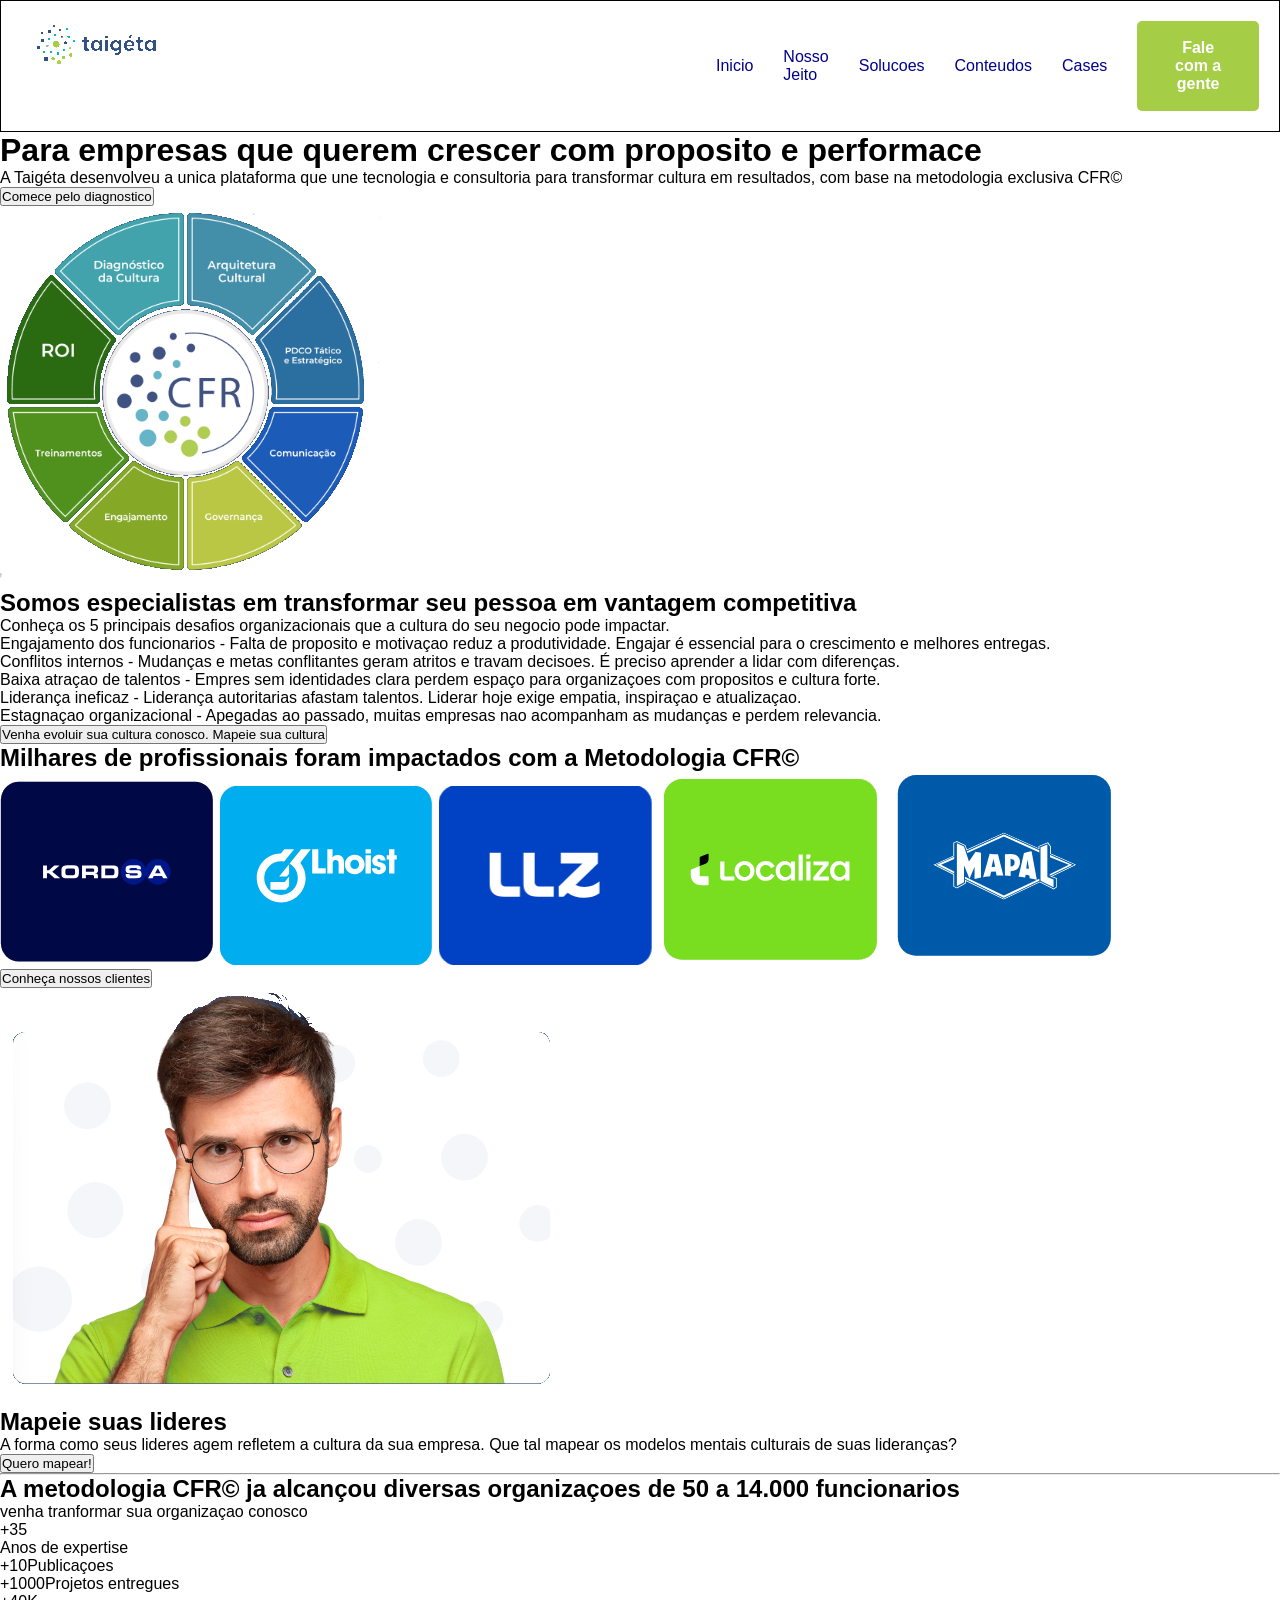
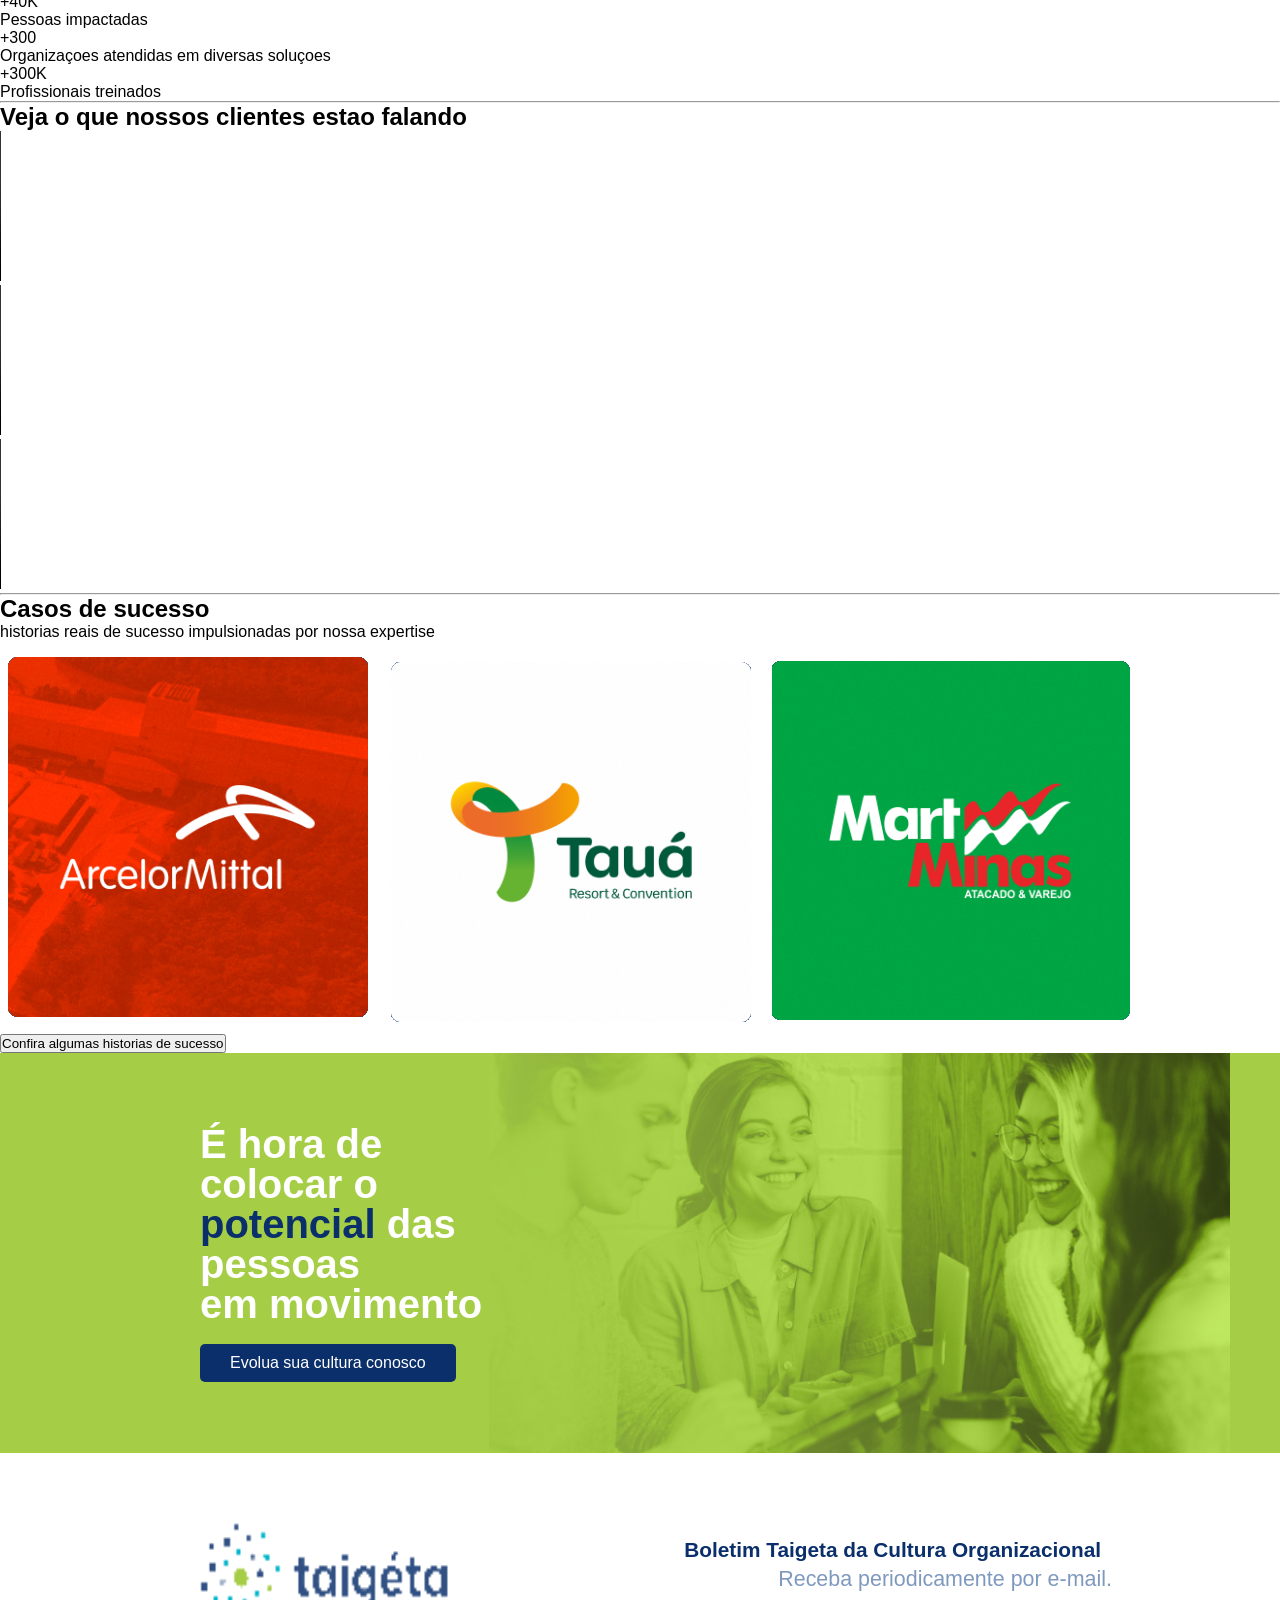
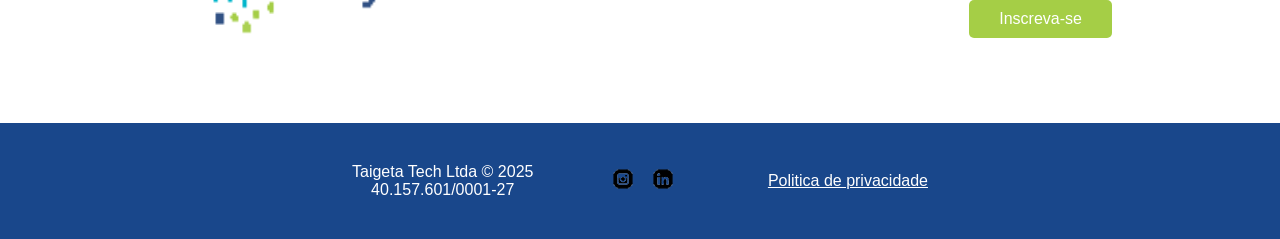
<file: links/index.html>
<!DOCTYPE html>
<html lang="en">
<head>
    <meta charset="UTF-8">
    <meta name="viewport" content="width=device-width, initial-scale=1.0">
    <link rel="stylesheet" href="../estilo/style.css">
    <title>Document</title>
</head>
<body>
     <header>
        <a href="inicio.html"><img src="../imagens/logo.png" alt="logo"></a>
        <div>
            <nav><a href="inicio.html">Inicio</a></nav>
            <nav><a href="nosso-jeito.html">Nosso Jeito</a></nav>
            <nav><a href="solucoes.html">Solucoes</a></nav>
            <nav><a href="conteudos.html">Conteudos</a></nav>
            <nav><a href="cases.html">Cases</a></nav>

            <button><a href="fale-com-gente.html" class="header-link">Fale com a gente</a></button>
        </div>
    </header>
    <main>
        <div>
            <h1>Para empresas que querem crescer com proposito e performace</h1>
            <p>A Taigéta desenvolveu a unica plataforma que une tecnologia e consultoria para transformar cultura em resultados, com base na metodologia exclusiva CFR&copy;</p>
            <button><a href="#"></a>Comece pelo diagnostico</button>
        </div>
        <img src="../imagens/grafico-controle.png" alt="">

        <section>
            <h2>Somos especialistas em <span>transformar</span> seu pessoa em <span>vantagem competitiva</span></h2>
            <p>Conheça os 5 principais desafios organizacionais que a cultura do seu negocio pode impactar.</p>
            <div>
                <ul>
                    <li><span>Engajamento dos funcionarios</span> - Falta de proposito e motivaçao reduz a produtividade. Engajar é essencial para o crescimento e melhores entregas.</li>
                </ul>
            </div>

            <div>
                <ul>
                    <li><span>Conflitos internos</span> - Mudanças e metas conflitantes geram atritos e travam decisoes. É preciso aprender a lidar com diferenças.</li>
                </ul>
            </div>

            <div>
                <ul>
                    <li><span>Baixa atraçao de talentos</span> - Empres sem identidades clara perdem espaço para organizaçoes com propositos e cultura forte.</li>
                </ul>
            </div>

            <div>
                <ul>
                    <li><span>Liderança ineficaz</span> - Liderança autoritarias afastam talentos. Liderar hoje exige empatia, inspiraçao e atualizaçao.</li>
                </ul>
            </div>

            <div>
                <ul>
                    <li><span>Estagnaçao organizacional</span> - Apegadas ao passado, muitas empresas nao acompanham as mudanças e perdem relevancia.</li>
                </ul>
            </div>

            <button><a href="#"></a>Venha evoluir sua cultura conosco. Mapeie sua cultura</button>
        </section>

        <section>
            <h2>Milhares de profissionais foram impactados com a <span>Metodologia CFR&copy;</span></h2>
            <div>
                <img src="../imagens/kord.png" alt="logo da empresa kord">
                <img src="../imagens/lhoist.png" alt="logo da empresa lhoist">
                <img src="../imagens/llz.png" alt="logo da empresa llz">
                <img src="../imagens/localiza.png" alt="logo da empresa localiza">
                <img src="../imagens/mapal.png" alt="logo da empresa mapal">
            </div>
            <button><a href="#"></a>Conheça nossos clientes</button>
        </section>

        <section>
            <article>
                <img src="../imagens/homem-pensando.png" alt="">
                <div>
                    <h2>Mapeie suas <span>lideres</span></h2>
                    <p>A forma como seus lideres agem refletem a cultura da sua empresa. <span>Que tal mapear os modelos mentais culturais de suas lideranças?</span></p>
                    <button><a href="#"></a>Quero mapear!</button>
                </div>
            </article>
            <hr>
            <article>
                <div>
                    <h2>A <span>metodologia CFR&copy; ja alcançou diversas organizaçoes de 50 a 14.000 funcionarios</span></h2>
                    <p>venha tranformar sua organizaçao conosco</p>
                </div>
                <div>
                    <div>
                        <p><span>+35</span><br>Anos de expertise</p>
                    </div>
                    <div>
                        <p><span>+10</span>Publicaçoes</p>
                    </div>
                    <div>
                        <p><span>+1000</span>Projetos entregues</p>
                    </div>
                </div>
                <div>
                    <div>
                        <p><span>+40K</span><br>Pessoas impactadas</p>
                    </div>
                    <div>
                        <p><span>+300</span><br>Organizaçoes atendidas em diversas soluçoes</p>
                    </div>
                    <div>
                        <p><span>+300K</span><br>Profissionais treinados</p>
                    </div>
                </div>
            </article>
            <hr>
            <article>
                <h2>Veja o que <span>nossos clientes</span> estao falando</h2>
                <div>
                    <div>
                        <video src="" controls></video>
                    </div>
                    <div>
                        <video src="" controls></video>
                    </div>
                    <div>
                        <video src="" controls></video>
                    </div>
                </div>
            </article>
            <hr>
            <article>
                <h2>Casos de <span>sucesso</span></h2>
                <p>historias reais de sucesso impulsionadas por nossa expertise</p>
                <div>
                    <img src="../imagens/arcelor-mittal.png" alt="">
                    <img src="../imagens/taua.png" alt="">
                    <img src="../imagens/mart-minas.png" alt="">
                </div>
                <button><a href="#"></a>Confira algumas historias de sucesso</button>
            </article>
        </section>

        <section id="potencial">
            <div class="potencial-text">
                <p>É hora de colocar o <br> <span>potencial</span> das pessoas <br> em movimento</p>
                <button><a href="#">Evolua sua cultura conosco</a></button>
            </div>
            <img src="../imagens/fundo-verde.png" alt="">
        </section>

        <section id="boletim">
            <img src="../imagens/logo.png" alt="logo da empresa">
            <div class="boletim-container">
                <p><span class="boletim-span">Boletim Taigeta da Cultura Organizacional</span></p>
                <p class="boletim-text">Receba periodicamente por e-mail.</p>
                <button><a href="#">Inscreva-se</a></button>
            </div>
        </section>
    </main>

    <footer>
        <div class="footer-text">
            <p>Taigeta Tech Ltda &copy; 2025 <br>40.157.601/0001-27</p>
        </div>
        <div class="footer-social">
            <a href="#"><img src="../imagens/icone-instagram.png" alt="logo instagram"></a>
            <a href="#"><img src="../imagens/icone-linkedin.png" alt="logo linkedin"></a>
        </div>
        <a href="#">Politica de privacidade</a>
    </footer>
</body>
</html>
</file>
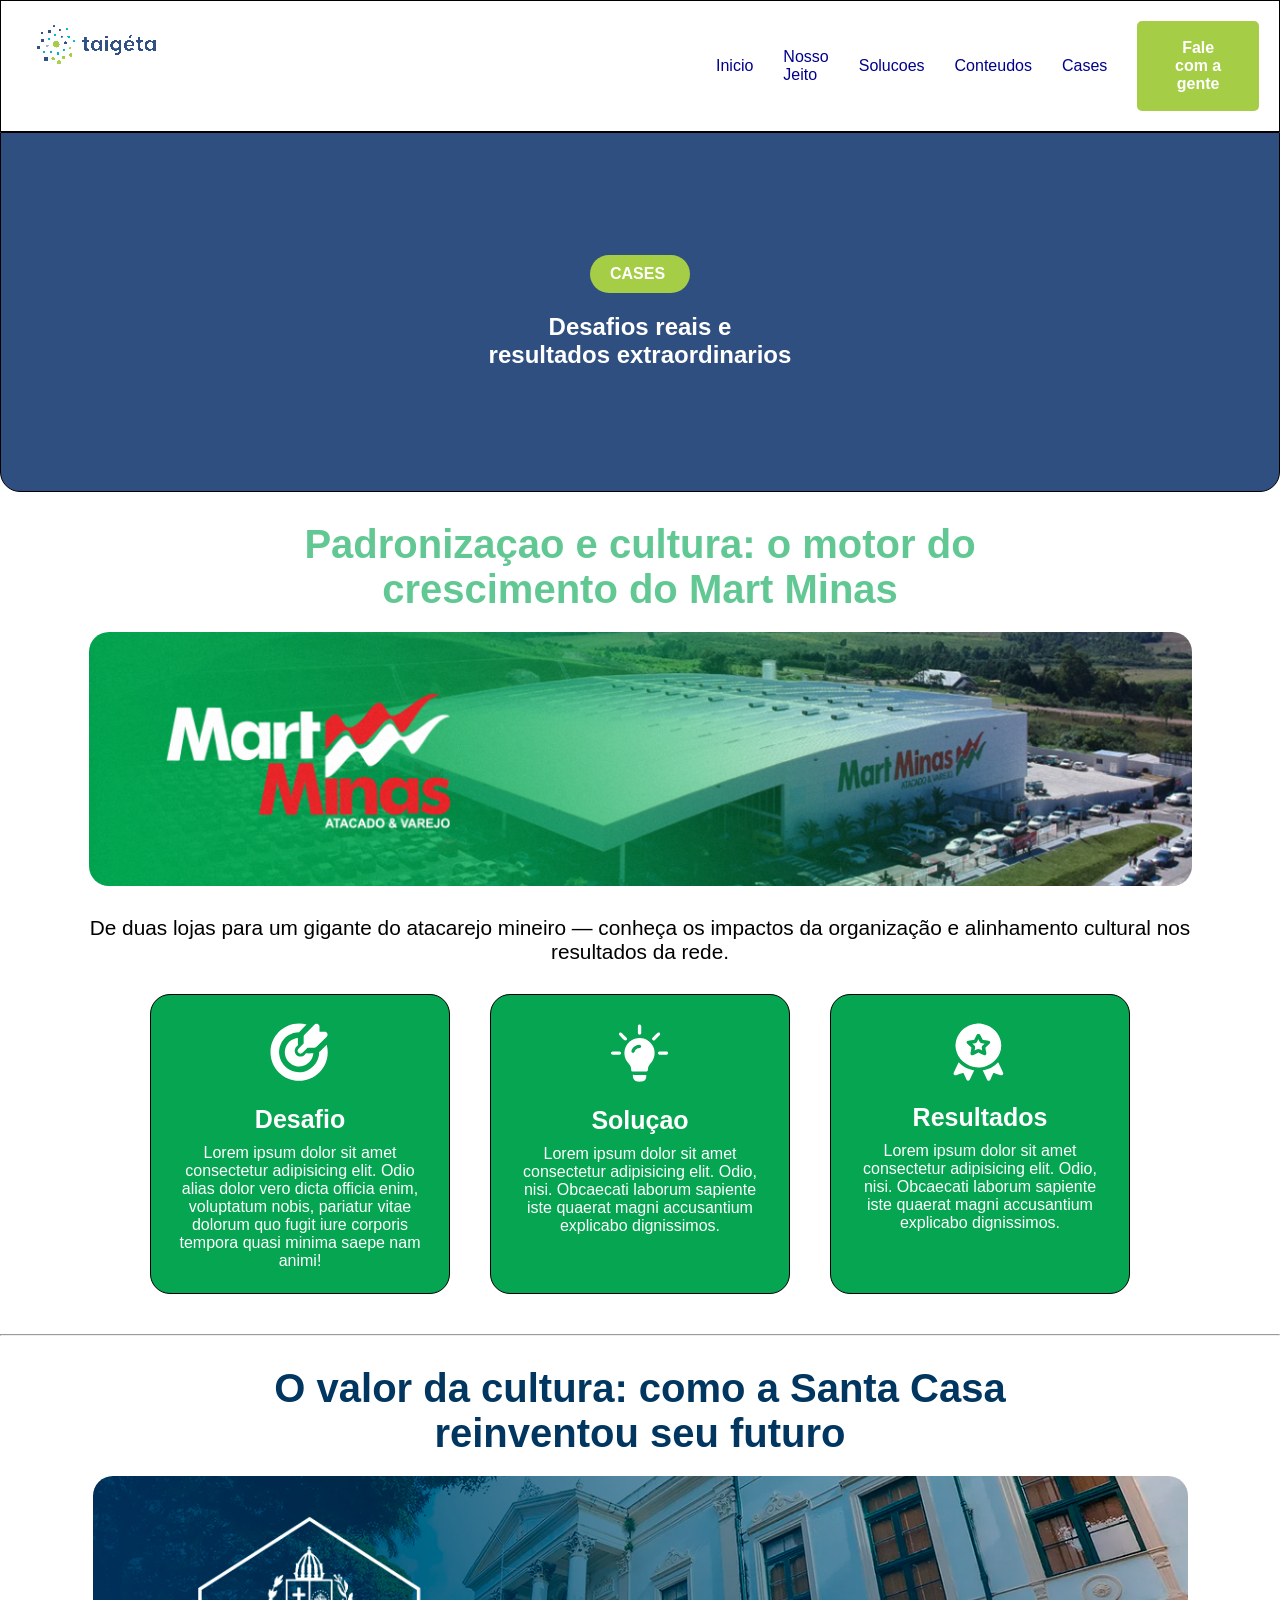
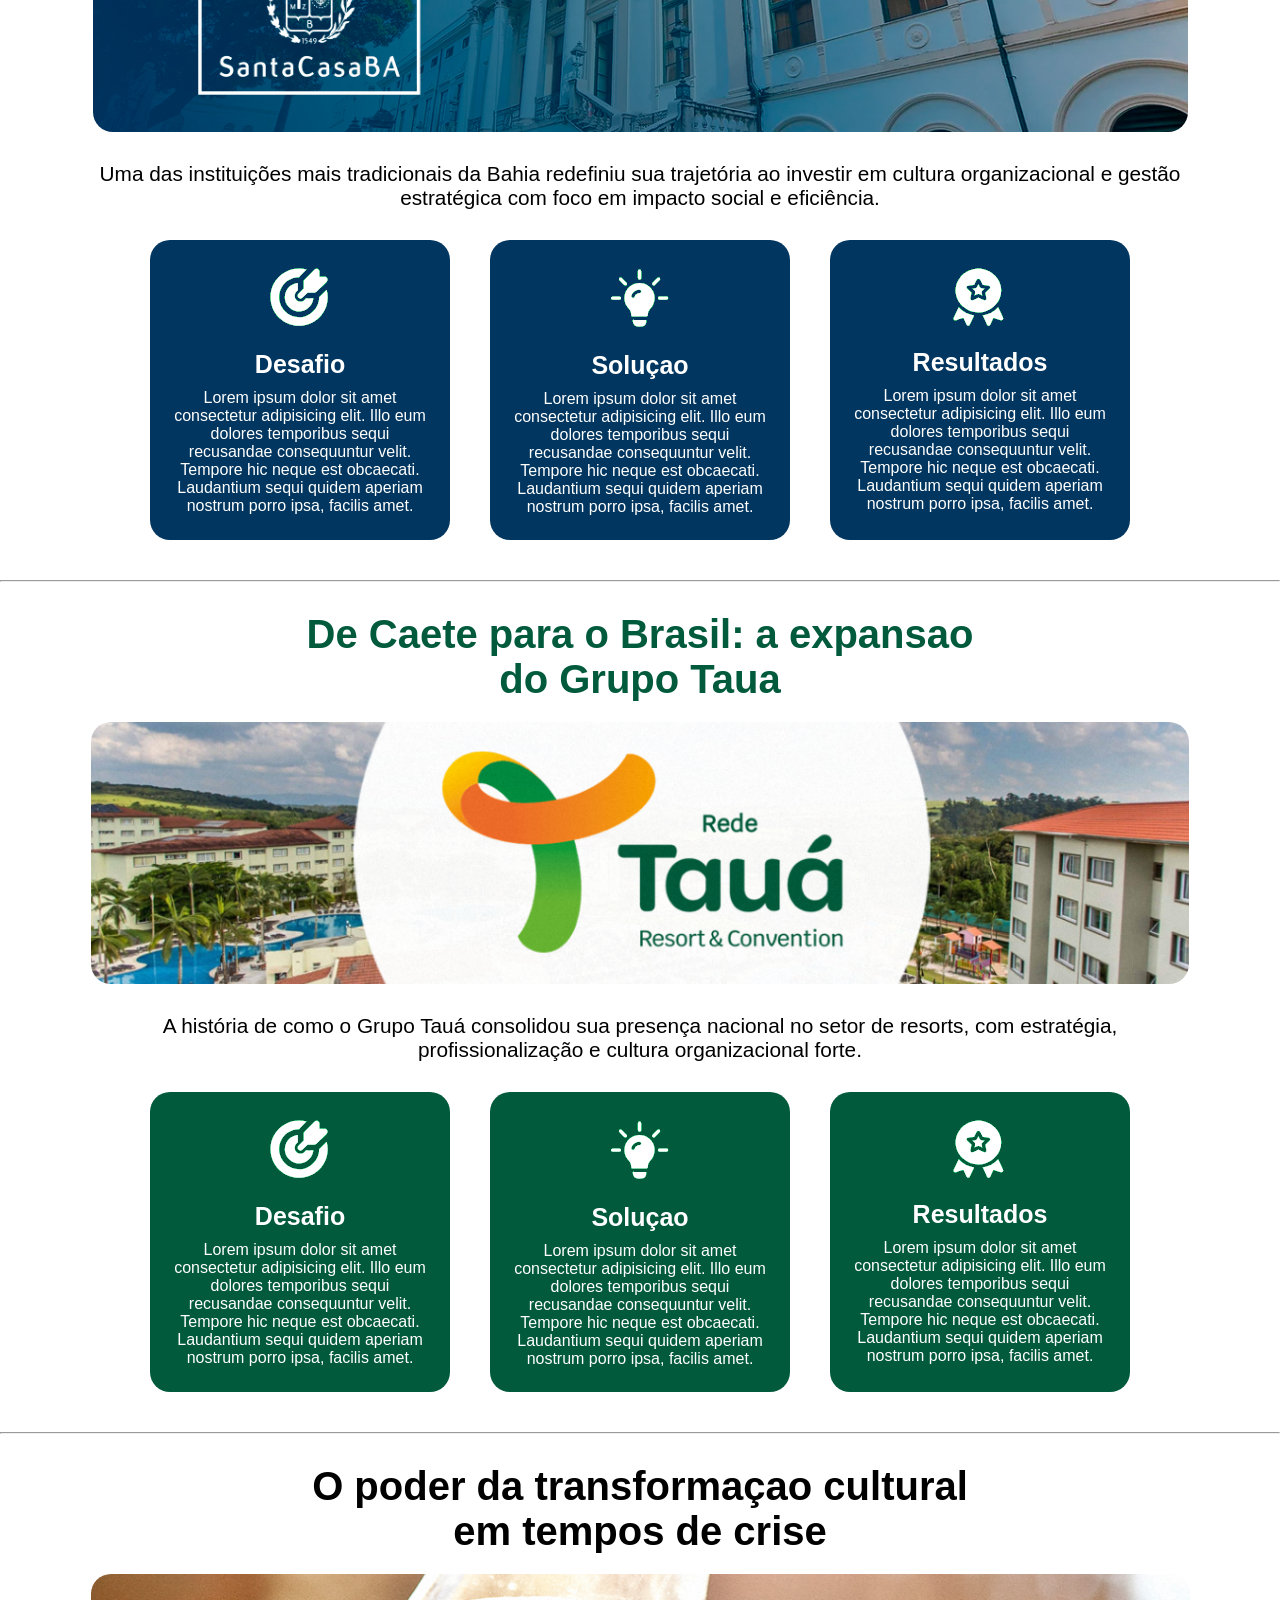
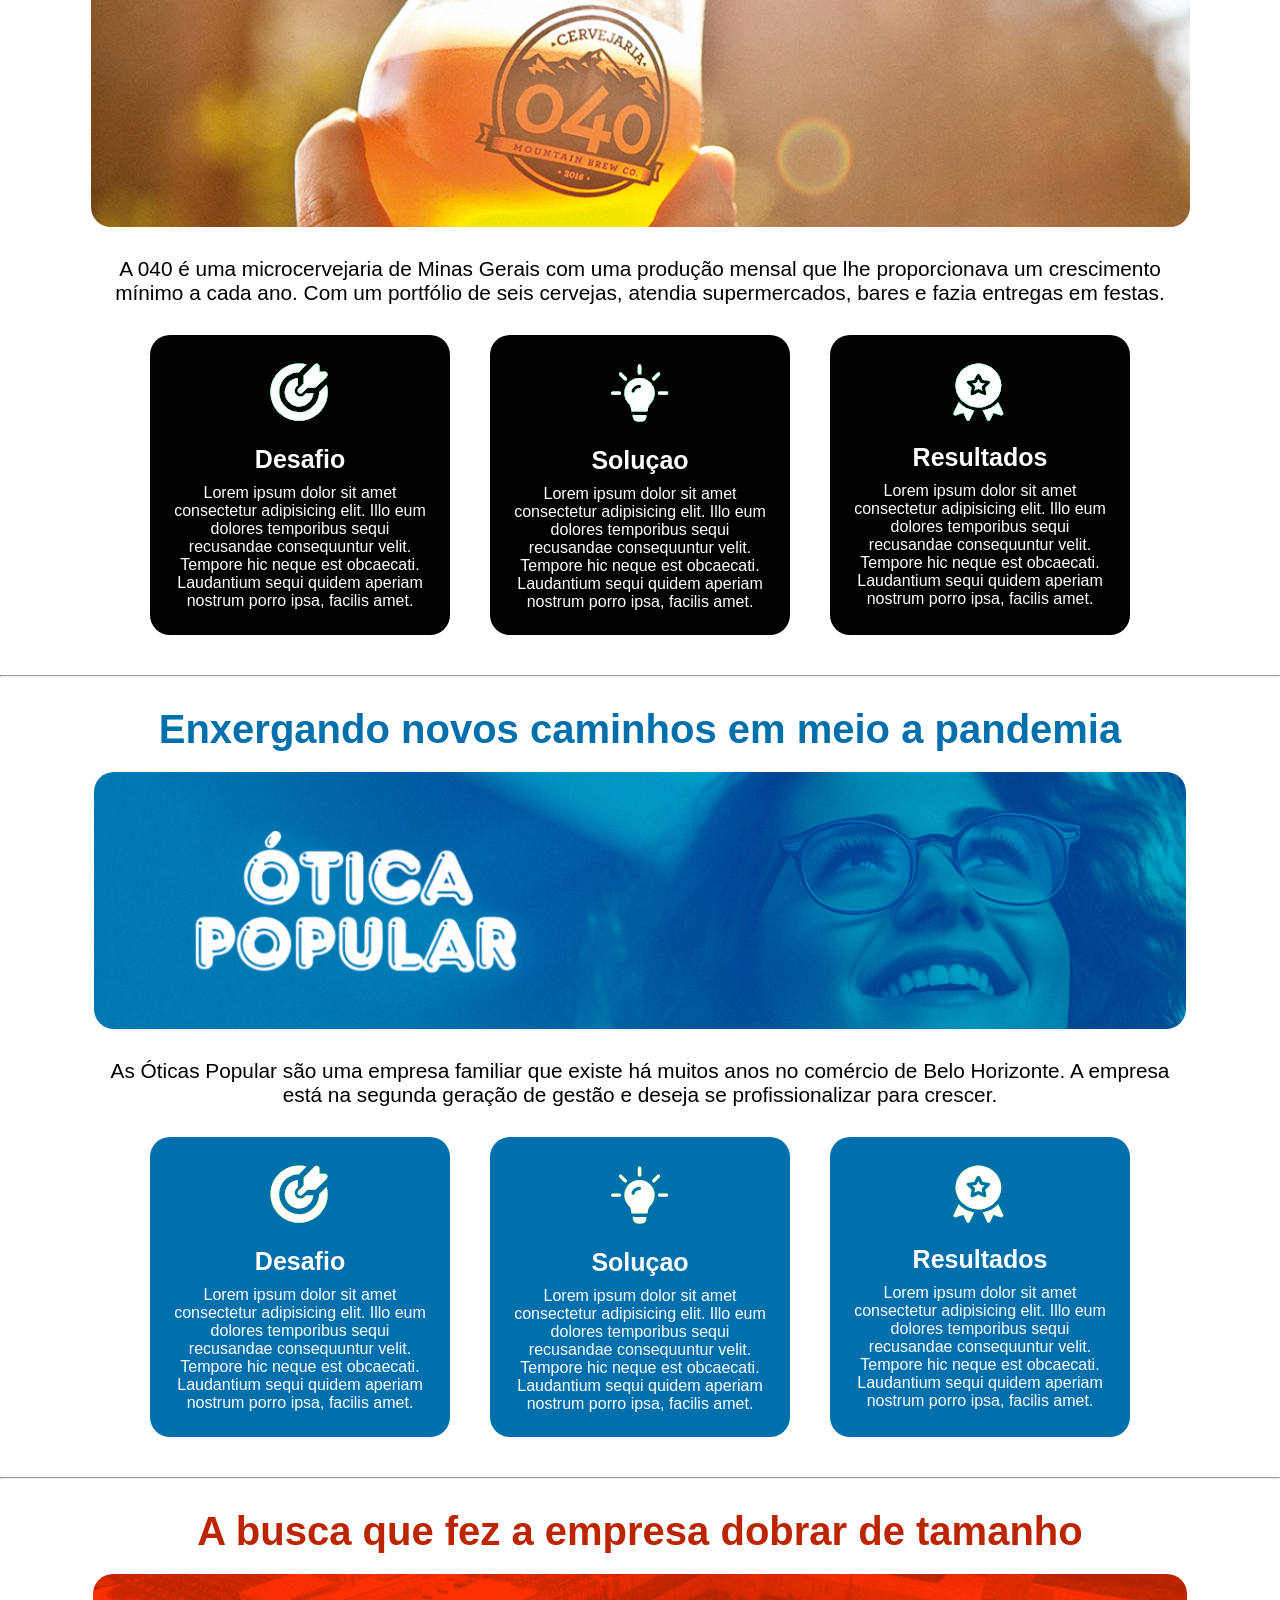
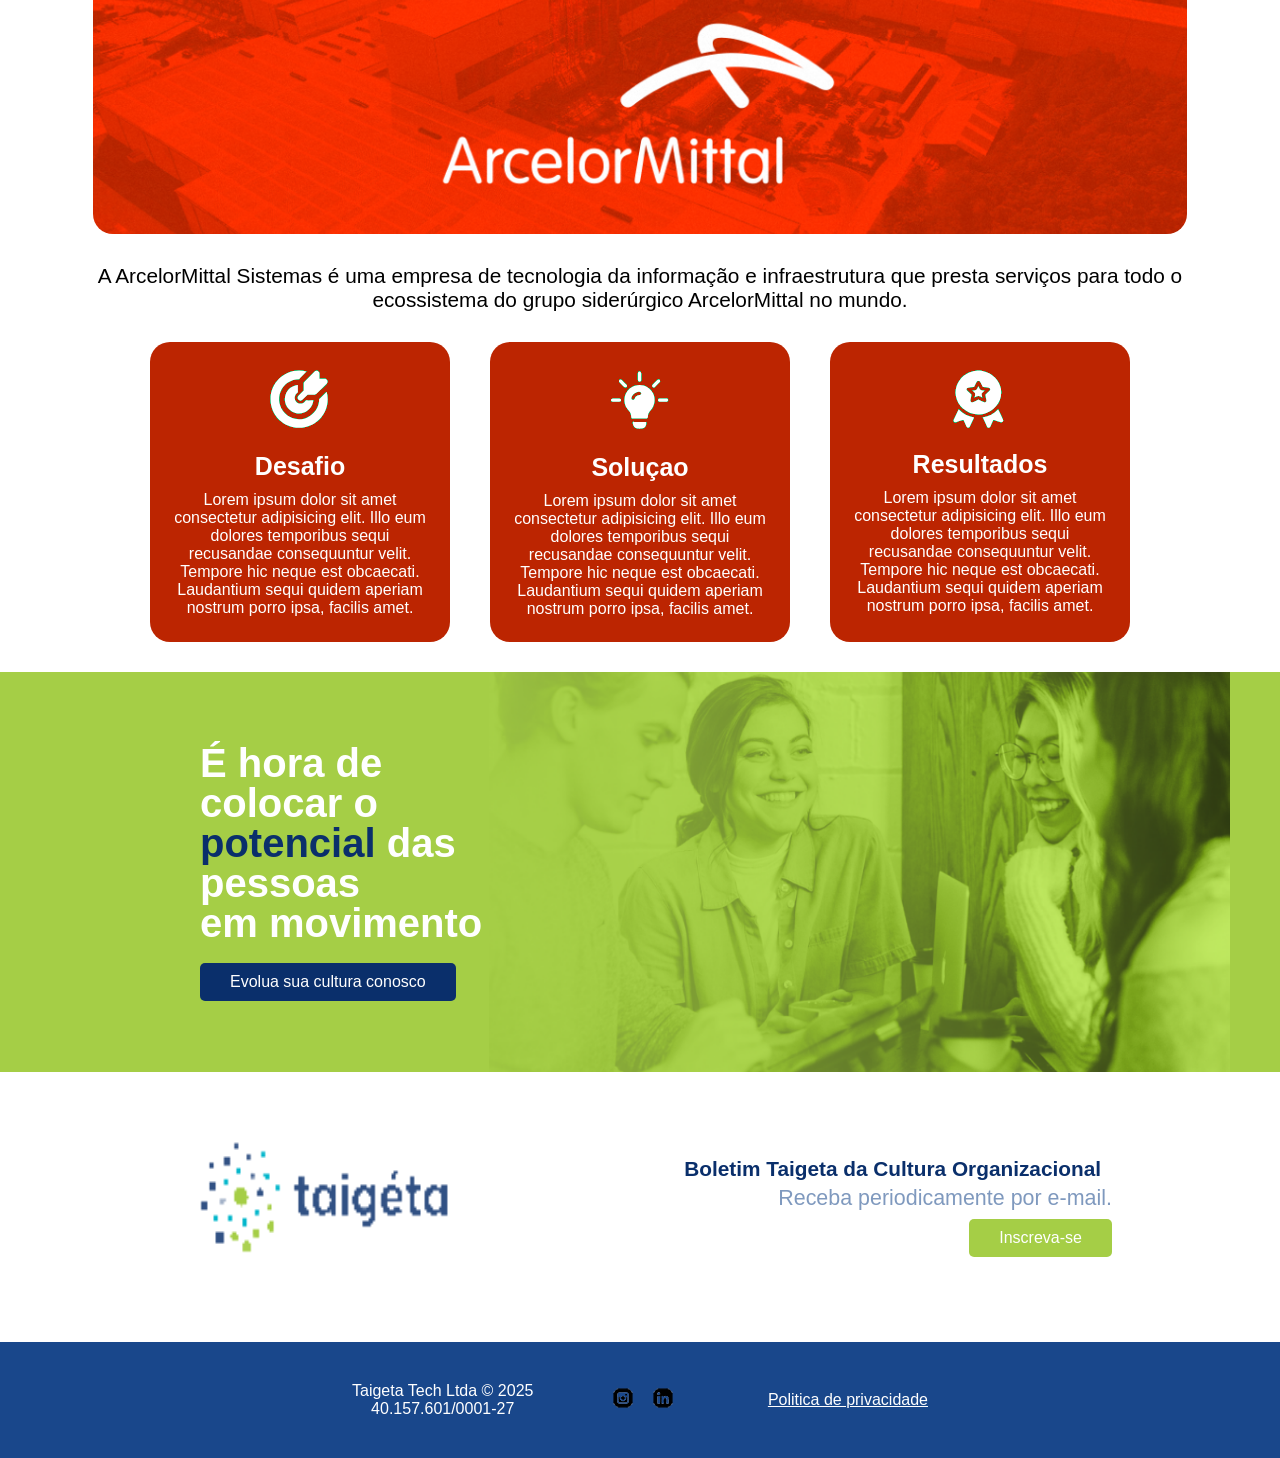
<file: links/cases.html>
<!DOCTYPE html>
<html lang="en">
<head>
    <meta charset="UTF-8">
    <meta name="viewport" content="width=device-width, initial-scale=1.0">
    <link rel="stylesheet" href="../estilo/style.css">
    <link rel="stylesheet" href="../estilo/case.css">
    <title>Document</title>
</head>
<body>
    <header>
        <a href="inicio.html"><img src="../imagens/logo.png" alt="logo"></a>
        <div>
            <nav><a href="inicio.html">Inicio</a></nav>
            <nav><a href="nosso-jeito.html">Nosso Jeito</a></nav>
            <nav><a href="solucoes.html">Solucoes</a></nav>
            <nav><a href="conteudos.html">Conteudos</a></nav>
            <nav><a href="cases.html">Cases</a></nav>

            <button><a href="fale-com-gente.html" class="header-link">Fale com a gente</a></button>
        </div>
    </header>

        <main>
            <section class="cases-top">
                <div>
                    <div class="cases-titulo">CASES</div>
                    <h1>Desafios reais e <br>resultados extraordinarios</h1>
                </div>
            </section>

            <section id="mart-minas">
                <h2>Padronizaçao e cultura: o motor do <br>crescimento do Mart Minas</h2>
                <div class="imagem-fundo">
                    <img src="../imagens/mart-minas-foto.png" alt="">
                </div>
                <p class="txt">De duas lojas para um gigante do atacarejo mineiro — conheça os impactos da organização e alinhamento cultural nos <br>resultados da rede.</p>
                <div class="card-container">
                    <div class="card-mart">
                        <img src="../imagens/desafio.png" alt="">
                        <h3>Desafio</h3>
                        <p>Lorem ipsum dolor sit amet consectetur adipisicing elit. Odio alias dolor vero dicta officia enim, voluptatum nobis, pariatur vitae dolorum quo fugit iure corporis tempora quasi minima saepe nam animi!</p>
                    </div>
                    <div class="card-mart">
                        <img src="../imagens/solucao.png" alt="">
                        <h3>Soluçao</h3>
                        <p>Lorem ipsum dolor sit amet consectetur adipisicing elit. Odio, nisi. Obcaecati laborum sapiente iste quaerat magni accusantium explicabo dignissimos.</p>    
                    </div>
                    <div class="card-mart">
                        <img src="../imagens/resultados.png" alt="">
                        <h3>Resultados</h3>
                        <p>Lorem ipsum dolor sit amet consectetur adipisicing elit. Odio, nisi. Obcaecati laborum sapiente iste quaerat magni accusantium explicabo dignissimos.</p>
                    </div>
                </div>
            </section>
            <hr>

            <section id="santa-casa">
                <h2>O valor da cultura: como a Santa Casa <br> reinventou seu futuro</h2>
                <div class="imagem-fundo">
                    <img src="../imagens/santa-casa-fundo.png" alt="">
                </div>
                <p class="txt">Uma das instituições mais tradicionais da Bahia redefiniu sua trajetória ao investir em cultura organizacional e gestão <br> estratégica com foco em impacto social e eficiência.</p>
                <div class="card-container">
                    <div class="card-santa">
                        <img src="../imagens/desafio.png" alt="">
                        <h3>Desafio</h3>
                        <p>Lorem ipsum dolor sit amet consectetur adipisicing elit. Illo eum dolores temporibus sequi recusandae consequuntur velit. Tempore hic neque est obcaecati. Laudantium sequi quidem aperiam nostrum porro ipsa, facilis amet.</p>
                    </div>
                    <div class="card-santa">
                        <img src="../imagens/solucao.png" alt="">
                        <h3>Soluçao</h3>
                        <p>Lorem ipsum dolor sit amet consectetur adipisicing elit. Illo eum dolores temporibus sequi recusandae consequuntur velit. Tempore hic neque est obcaecati. Laudantium sequi quidem aperiam nostrum porro ipsa, facilis amet.</p>
                    </div>
                    <div class="card-santa">
                        <img src="../imagens/resultados.png" alt="">
                        <h3>Resultados</h3>
                        <p>Lorem ipsum dolor sit amet consectetur adipisicing elit. Illo eum dolores temporibus sequi recusandae consequuntur velit. Tempore hic neque est obcaecati. Laudantium sequi quidem aperiam nostrum porro ipsa, facilis amet.</p>
                    </div>
                </div>
            </section>
            <hr>

            <section id="grupo-taua">
                <h2>De Caete para o Brasil: a expansao <br>do Grupo Taua</h2>
                <div class="imagem-fundo">
                    <img src="../imagens/rede-taua-fundo.png" alt="">
                </div>
                <p class="txt">A história de como o Grupo Tauá consolidou sua presença nacional no setor de resorts, com estratégia,<br> profissionalização e cultura organizacional forte.</p>
                <div class="card-container">
                    <div class="card-taua">
                        <img src="../imagens/desafio.png" alt="">
                        <h3>Desafio</h3>
                        <p>Lorem ipsum dolor sit amet consectetur adipisicing elit. Illo eum dolores temporibus sequi recusandae consequuntur velit. Tempore hic neque est obcaecati. Laudantium sequi quidem aperiam nostrum porro ipsa, facilis amet.</p>
                    </div>
                    <div class="card-taua">
                        <img src="../imagens/solucao.png" alt="">
                        <h3>Soluçao</h3>
                        <p>Lorem ipsum dolor sit amet consectetur adipisicing elit. Illo eum dolores temporibus sequi recusandae consequuntur velit. Tempore hic neque est obcaecati. Laudantium sequi quidem aperiam nostrum porro ipsa, facilis amet.</p>
                    </div>
                    <div class="card-taua">
                        <img src="../imagens/resultados.png" alt="">
                        <h3>Resultados</h3>
                        <p>Lorem ipsum dolor sit amet consectetur adipisicing elit. Illo eum dolores temporibus sequi recusandae consequuntur velit. Tempore hic neque est obcaecati. Laudantium sequi quidem aperiam nostrum porro ipsa, facilis amet.</p>
                    </div>
                </div>
            </section>
            <hr>
            
            <section id="cervejaria">
                <h2>O poder da transformaçao cultural <br>em tempos de crise</h2>
                <div class="imagem-fundo">
                    <img src="../imagens/cervejaria-fundo.png" alt="">
                </div>
                <p class="txt">A 040 é uma microcervejaria de Minas Gerais com uma produção mensal que lhe proporcionava um crescimento <br> mínimo a cada ano. Com um portfólio de seis cervejas, atendia supermercados, bares e fazia entregas em festas.</p>
                <div class="card-container">
                    <div class="card-040">
                        <img src="../imagens/desafio.png" alt="">
                        <h3>Desafio</h3>
                        <p>Lorem ipsum dolor sit amet consectetur adipisicing elit. Illo eum dolores temporibus sequi recusandae consequuntur velit. Tempore hic neque est obcaecati. Laudantium sequi quidem aperiam nostrum porro ipsa, facilis amet.</p>
                    </div>
                    <div class="card-040">
                        <img src="../imagens/solucao.png" alt="">
                        <h3>Soluçao</h3>
                        <p>Lorem ipsum dolor sit amet consectetur adipisicing elit. Illo eum dolores temporibus sequi recusandae consequuntur velit. Tempore hic neque est obcaecati. Laudantium sequi quidem aperiam nostrum porro ipsa, facilis amet.</p>
                    </div>
                    <div class="card-040">
                        <img src="../imagens/resultados.png" alt="">
                        <h3>Resultados</h3>
                        <p>Lorem ipsum dolor sit amet consectetur adipisicing elit. Illo eum dolores temporibus sequi recusandae consequuntur velit. Tempore hic neque est obcaecati. Laudantium sequi quidem aperiam nostrum porro ipsa, facilis amet.</p>
                    </div>
                </div>
            </section>
            <hr>

            <section id="otica">
                <h2>Enxergando novos caminhos em meio a pandemia</h2>
                <div class="imagem-fundo">
                    <img src="../imagens/otica-fundo.png" alt="">
                </div>
                <p class="txt">As Óticas Popular são uma empresa familiar que existe há muitos anos no comércio de Belo Horizonte. A empresa <br>
                está na segunda geração de gestão e deseja se profissionalizar para crescer.</p>
                <div class="card-container">
                    <div class="card-otica">
                        <img src="../imagens/desafio.png" alt="">
                        <h3>Desafio</h3>
                        <p>Lorem ipsum dolor sit amet consectetur adipisicing elit. Illo eum dolores temporibus sequi recusandae consequuntur velit. Tempore hic neque est obcaecati. Laudantium sequi quidem aperiam nostrum porro ipsa, facilis amet.</p>
                    </div>
                    <div class="card-otica">
                        <img src="../imagens/solucao.png" alt="">
                        <h3>Soluçao</h3>
                        <p>Lorem ipsum dolor sit amet consectetur adipisicing elit. Illo eum dolores temporibus sequi recusandae consequuntur velit. Tempore hic neque est obcaecati. Laudantium sequi quidem aperiam nostrum porro ipsa, facilis amet.</p>
                    </div>
                    <div class="card-otica">
                        <img src="../imagens/resultados.png" alt="">
                        <h3>Resultados</h3>
                        <p>Lorem ipsum dolor sit amet consectetur adipisicing elit. Illo eum dolores temporibus sequi recusandae consequuntur velit. Tempore hic neque est obcaecati. Laudantium sequi quidem aperiam nostrum porro ipsa, facilis amet.</p>
                    </div>
                </div>
            </section>
            <hr>

            <section id="mittal">
                <h2>A busca que fez a empresa dobrar de tamanho</h2>
                <div class="imagem-fundo">
                    <img src="../imagens/arcelor-mittal-fundo.png" alt="">
                </div>
                <p class="txt">A ArcelorMittal Sistemas é uma empresa de tecnologia da informação e infraestrutura que presta serviços para todo o <br>ecossistema do grupo siderúrgico ArcelorMittal no mundo.</p>
                <div class="card-container">
                    <div class="card-mittal">
                        <img src="../imagens/desafio.png" alt="">
                        <h3>Desafio</h3>
                        <p>Lorem ipsum dolor sit amet consectetur adipisicing elit. Illo eum dolores temporibus sequi recusandae consequuntur velit. Tempore hic neque est obcaecati. Laudantium sequi quidem aperiam nostrum porro ipsa, facilis amet.</p>
                    </div>
                    <div class="card-mittal">
                        <img src="../imagens/solucao.png" alt="">
                        <h3>Soluçao</h3>
                        <p>Lorem ipsum dolor sit amet consectetur adipisicing elit. Illo eum dolores temporibus sequi recusandae consequuntur velit. Tempore hic neque est obcaecati. Laudantium sequi quidem aperiam nostrum porro ipsa, facilis amet.</p>
                    </div>
                    <div class="card-mittal">
                        <img src="../imagens/resultados.png" alt="">
                        <h3>Resultados</h3>
                        <p>Lorem ipsum dolor sit amet consectetur adipisicing elit. Illo eum dolores temporibus sequi recusandae consequuntur velit. Tempore hic neque est obcaecati. Laudantium sequi quidem aperiam nostrum porro ipsa, facilis amet.</p>
                    </div>
                </div>
            </section>

        <section id="potencial">
            <div class="potencial-text">
                <p>É hora de colocar o <br> <span>potencial</span> das pessoas <br> em movimento</p>
                <button><a href="#">Evolua sua cultura conosco</a></button>
            </div>
            <img src="../imagens/fundo-verde.png" alt="">
        </section>

        <section id="boletim">
            <img src="../imagens/logo.png" alt="logo da empresa">
            <div class="boletim-container">
                <p><span class="boletim-span">Boletim Taigeta da Cultura Organizacional</span></p>
                <p class="boletim-text">Receba periodicamente por e-mail.</p>
                <button><a href="#">Inscreva-se</a></button>
            </div>
        </section>
    </main>

    <footer>
        <div class="footer-text">
            <p>Taigeta Tech Ltda &copy; 2025 <br>40.157.601/0001-27</p>
        </div>
        <div class="footer-social">
            <a href="#"><img src="../imagens/icone-instagram.png" alt="logo instagram"></a>
            <a href="#"><img src="../imagens/icone-linkedin.png" alt="logo linkedin"></a>
        </div>
        <a href="#">Politica de privacidade</a>
    </footer>
    
</body>
</html>
</file>
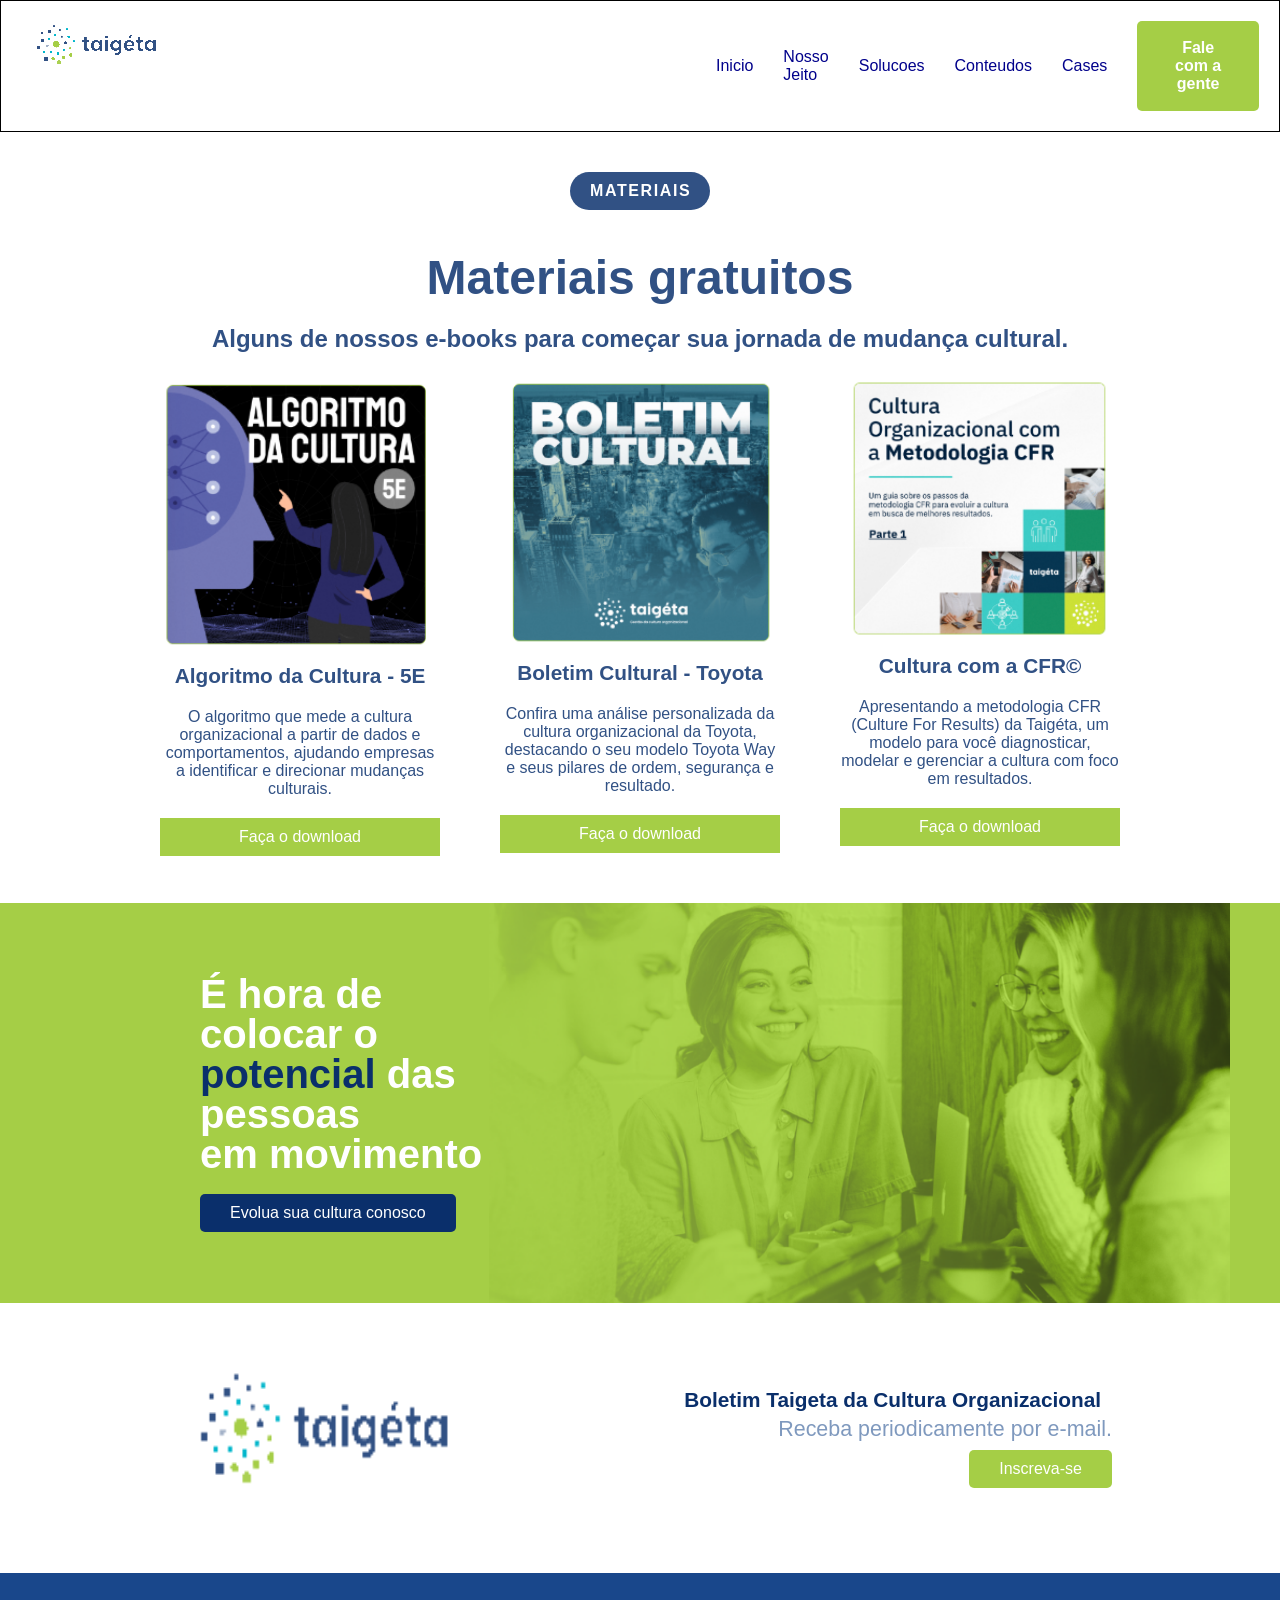
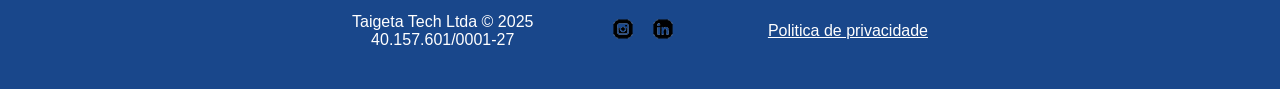
<file: links/conteudos.html>
<!DOCTYPE html>
<html lang="en">
<head>
    <meta charset="UTF-8">
    <meta name="viewport" content="width=device-width, initial-scale=1.0">
    <link rel="stylesheet" href="../estilo/style.css">
    <link rel="stylesheet" href="../estilo/conteudo.css">
    <title>Document</title>
</head>
<body>
    <header>
        <a href="inicio.html"><img src="../imagens/logo.png" alt="logo"></a>
        <div>
            <nav><a href="inicio.html">Inicio</a></nav>
            <nav><a href="nosso-jeito.html">Nosso Jeito</a></nav>
            <nav><a href="solucoes.html">Solucoes</a></nav>
            <nav><a href="conteudos.html">Conteudos</a></nav>
            <nav><a href="cases.html">Cases</a></nav>

            <button><a href="fale-com-gente.html" class="header-link">Fale com a gente</a></button>
        </div>
    </header>

    <main>
        <section>
            <p class="ctt">MATERIAIS</p>
            <h1>Materiais gratuitos</h1>
            <p class="material-txt">Alguns de nossos e-books para começar sua jornada de mudança cultural.</p>
            <div class="container-material">
                <div class="child-material">
                    <img src="../imagens/algoritmo.png" alt="">
                    <h2>Algoritmo da Cultura - 5E</h2>
                    <p>O algoritmo que mede a cultura organizacional a partir de dados e comportamentos, ajudando empresas a identificar e direcionar mudanças culturais.</p>
                    <button><a href="#">Faça o download</a></button>
                </div>
                <div class="child-material">
                    <img src="../imagens/boletim.png" alt="">
                    <h2>Boletim Cultural - Toyota</h2>
                    <p>Confira uma análise personalizada da cultura organizacional da Toyota, destacando o seu modelo Toyota Way e seus pilares de ordem, segurança e resultado.</p>
                    <button><a href="#">Faça o download</a></button>
                </div>
                <div class="child-material">
                    <img src="../imagens/metodologia-cfr.png" alt="">
                    <h2>Cultura com a CFR&copy;</h2>
                    <p>Apresentando a metodologia CFR (Culture For Results) da Taigéta, um modelo para você diagnosticar, modelar e gerenciar a cultura com foco em resultados.</p>
                    <button><a href="#">Faça o download</a></button>
                </div>
            </div>
        </section>

        <section id="potencial">
            <div class="potencial-text">
                <p>É hora de colocar o <br> <span>potencial</span> das pessoas <br> em movimento</p>
                <button><a href="#">Evolua sua cultura conosco</a></button>
            </div>
            <img src="../imagens/fundo-verde.png" alt="">
        </section>

        <section id="boletim">
            <img src="../imagens/logo.png" alt="logo da empresa">
            <div class="boletim-container">
                <p><span class="boletim-span">Boletim Taigeta da Cultura Organizacional</span></p>
                <p class="boletim-text">Receba periodicamente por e-mail.</p>
                <button><a href="#">Inscreva-se</a></button>
            </div>
        </section>
    </main>

</main>

<footer>
        <div class="footer-text">
            <p>Taigeta Tech Ltda &copy; 2025 <br>40.157.601/0001-27</p>
        </div>
        <div class="footer-social">
            <a href="#"><img src="../imagens/icone-instagram.png" alt="logo instagram"></a>
            <a href="#"><img src="../imagens/icone-linkedin.png" alt="logo linkedin"></a>
        </div>
        <a href="#">Politica de privacidade</a>
    </footer>

</body>
</html>
</file>
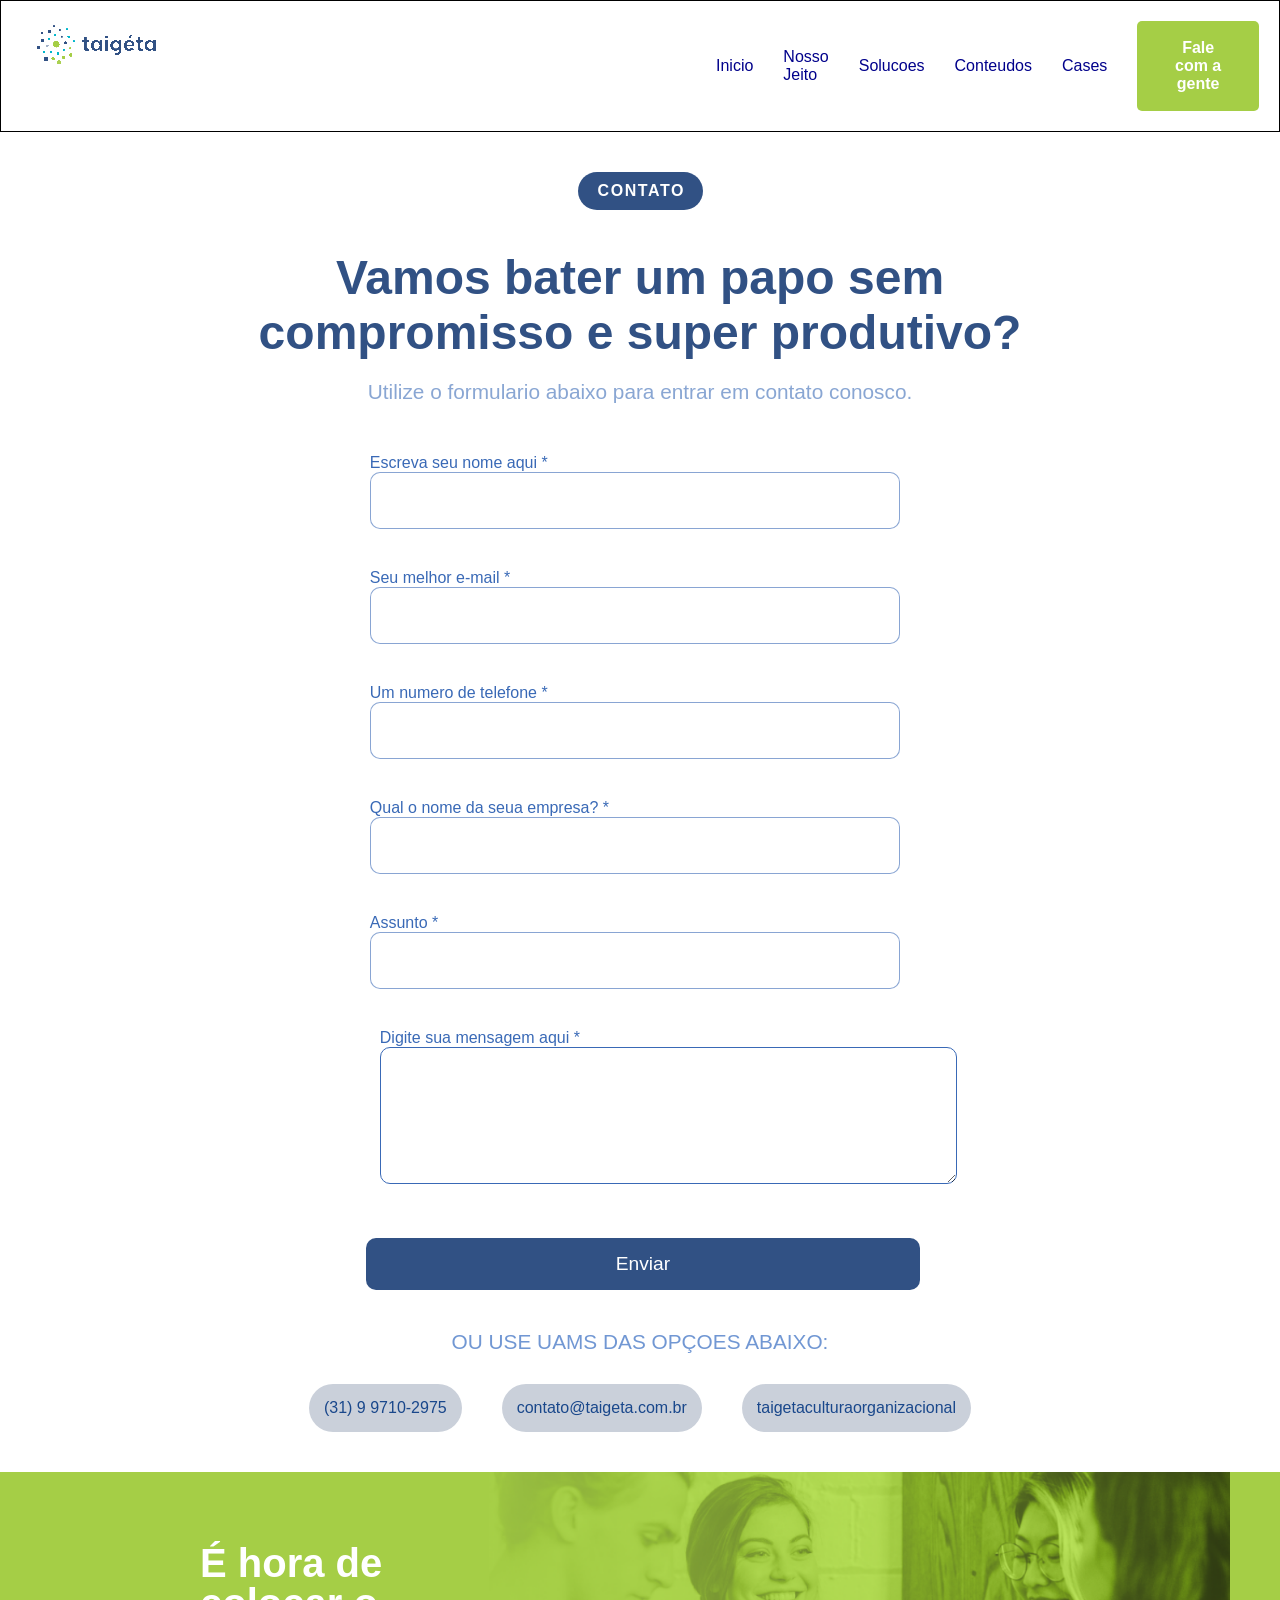
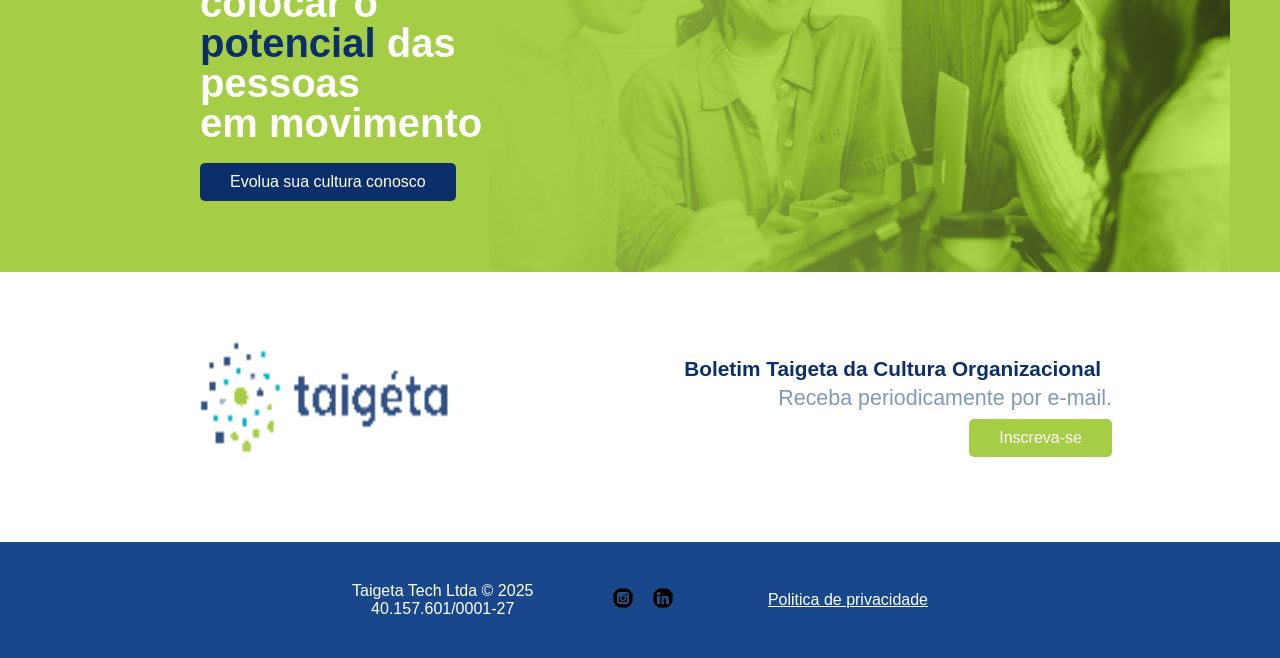
<file: links/fale-com-gente.html>
<!DOCTYPE html>
<html lang="en">
<head>
    <meta charset="UTF-8">
    <meta name="viewport" content="width=device-width, initial-scale=1.0">
    <link rel="stylesheet" href="../estilo/style.css">
    <link rel="stylesheet" href="../estilo/formulario.css">
    <title>Document</title>
</head>
<body>
    <header>
        <a href="inicio.html"><img src="../imagens/logo.png" alt="logo"></a>
        <div>
            <nav><a href="inicio.html">Inicio</a></nav>
            <nav><a href="nosso-jeito.html">Nosso Jeito</a></nav>
            <nav><a href="solucoes.html">Solucoes</a></nav>
            <nav><a href="conteudos.html">Conteudos</a></nav>
            <nav><a href="cases.html">Cases</a></nav>

            <button><a href="fale-com-gente.html" class="header-link">Fale com a gente</a></button>
        </div>
    </header>

    <main>
        <section>
            <p class="ctt">CONTATO</p>
            <h1>Vamos bater um papo sem <br> compromisso e super produtivo?</h1>
            <p class="ctt-text">Utilize o formulario abaixo para entrar em contato conosco.</p>
        </section>

        <section id="container-forms">
            <form action="" class="forms">
                <div class="input">
                    <label for="inome" class="label-text">Escreva seu nome aqui * <br></label>
                    <input type="text" name="nome" id="inome">
                </div>

                <div class="input">
                    <label for="iemail" class="label-text">Seu melhor e-mail * <br></label>
                    <input type="email" name="email" id="iemail">
                </div>

                <div class="input">
                    <label for="itel" class="label-text">Um numero de telefone * <br></label>
                    <input type="tel" name="tel" id="itel">
                </div>

                <div class="input">
                    <label for="iempresa" class="label-text">Qual o nome da seua empresa? * <br></label>
                    <input type="text" name="empresa" id="iempresa">
                </div>

                <div class="input">
                    <label for="iassunto" class="label-text">Assunto * <br></label>
                    <input type="text" name="assunto" id="iassunto">
                </div>

                <div class="input">
                    <label for="itexto" class="textarea-text">Digite sua mensagem aqui * <br></label>
                    <textarea rows="9" cols="70" name="textarea" id="itext"></textarea>
                </div>

                <input type="submit" value="Enviar" class="btt">
            </form>

        </section>
        
        <p class="input-text">OU USE UAMS DAS OPÇOES ABAIXO:</p>

        <div class="container-ctt">
            <a href="#" class="contato">(31) 9 9710-2975</a>
            <a href="#" class="contato">contato@taigeta.com.br</a>
            <a href="#" class="contato">taigetaculturaorganizacional</a>
        </div>

        
        <section id="potencial">
            <div class="potencial-text">
                <p>É hora de colocar o <br> <span>potencial</span> das pessoas <br> em movimento</p>
                <button><a href="#">Evolua sua cultura conosco</a></button>
            </div>
            <img src="../imagens/fundo-verde.png" alt="">
        </section>

        <section id="boletim">
            <img src="../imagens/logo.png" alt="logo da empresa">
            <div class="boletim-container">
                <p><span class="boletim-span">Boletim Taigeta da Cultura Organizacional</span></p>
                <p class="boletim-text">Receba periodicamente por e-mail.</p>
                <button><a href="#">Inscreva-se</a></button>
            </div>
        </section>
    </main>

    <footer>
        <div class="footer-text">
            <p>Taigeta Tech Ltda &copy; 2025 <br>40.157.601/0001-27</p>
        </div>
        <div class="footer-social">
            <a href="#"><img src="../imagens/icone-instagram.png" alt="logo instagram"></a>
            <a href="#"><img src="../imagens/icone-linkedin.png" alt="logo linkedin"></a>
        </div>
        <a href="#">Politica de privacidade</a>
    </footer>
    
</body>
</html>
</file>
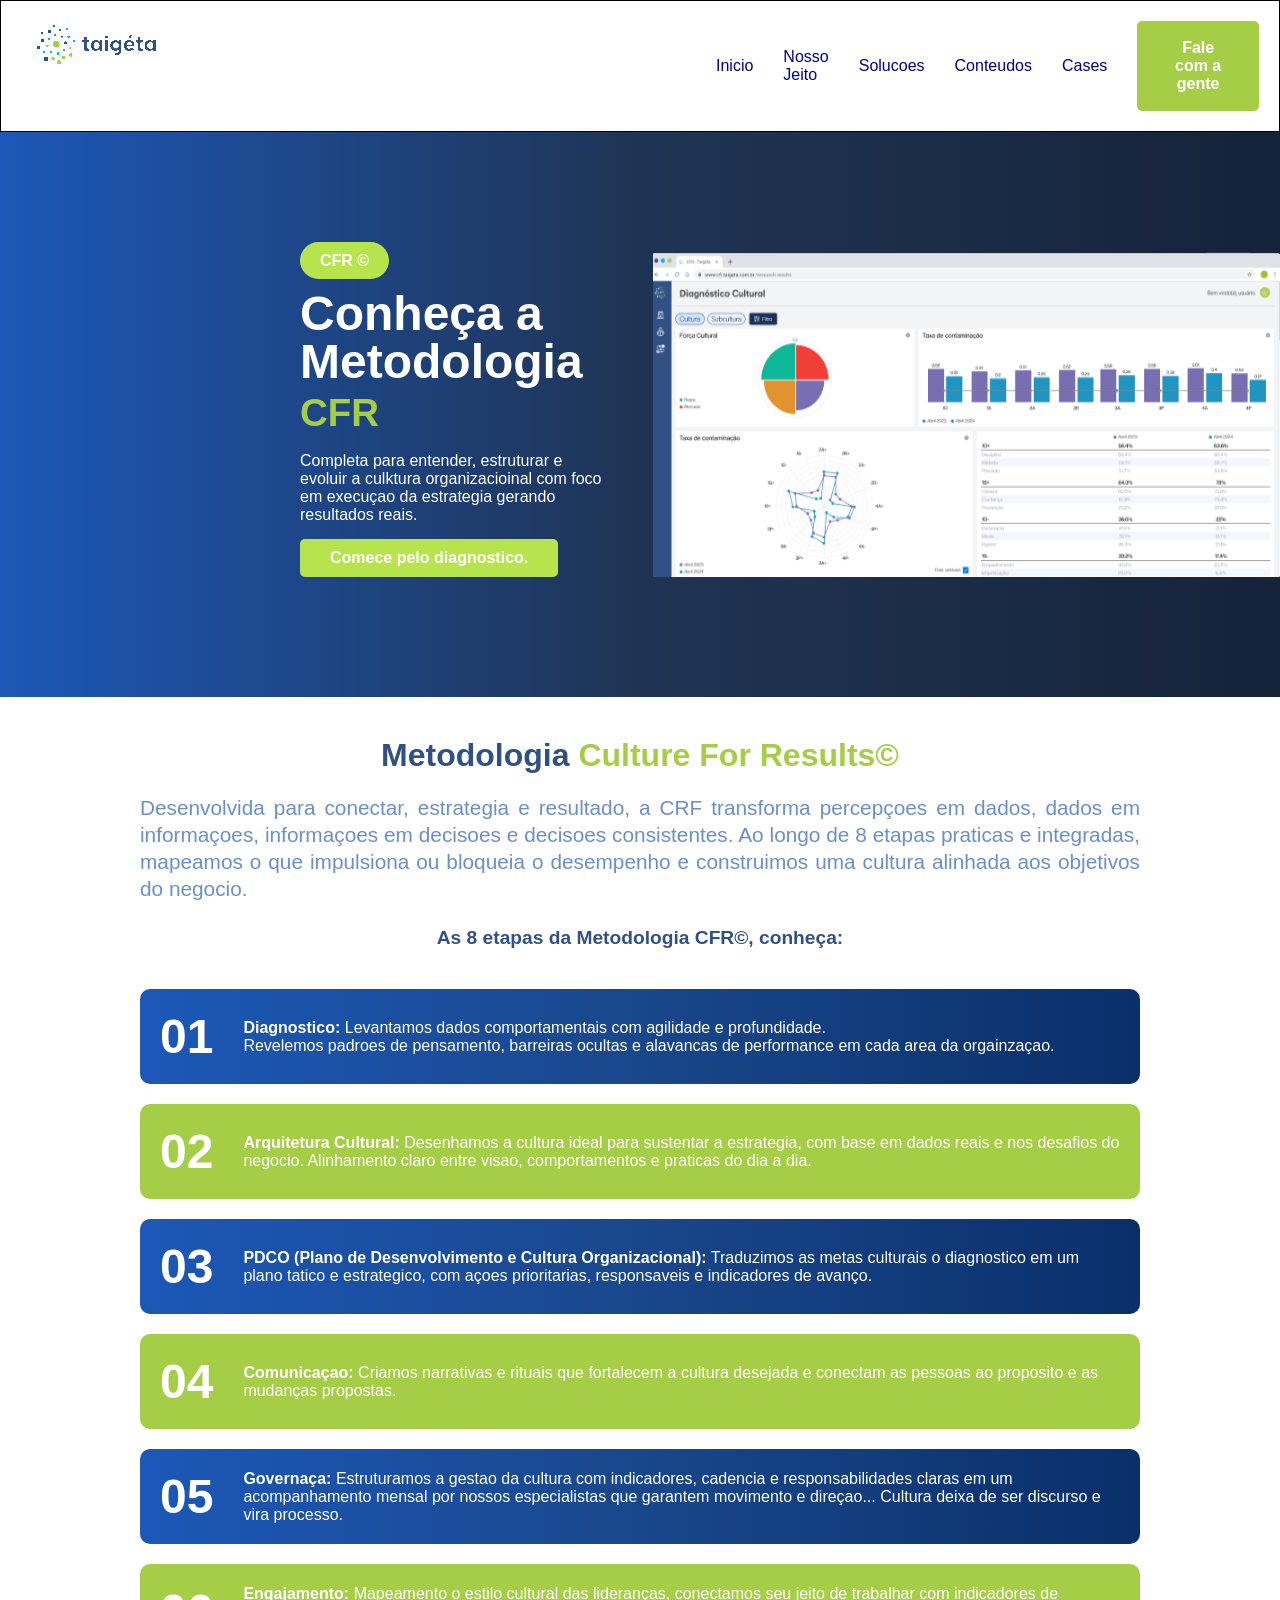
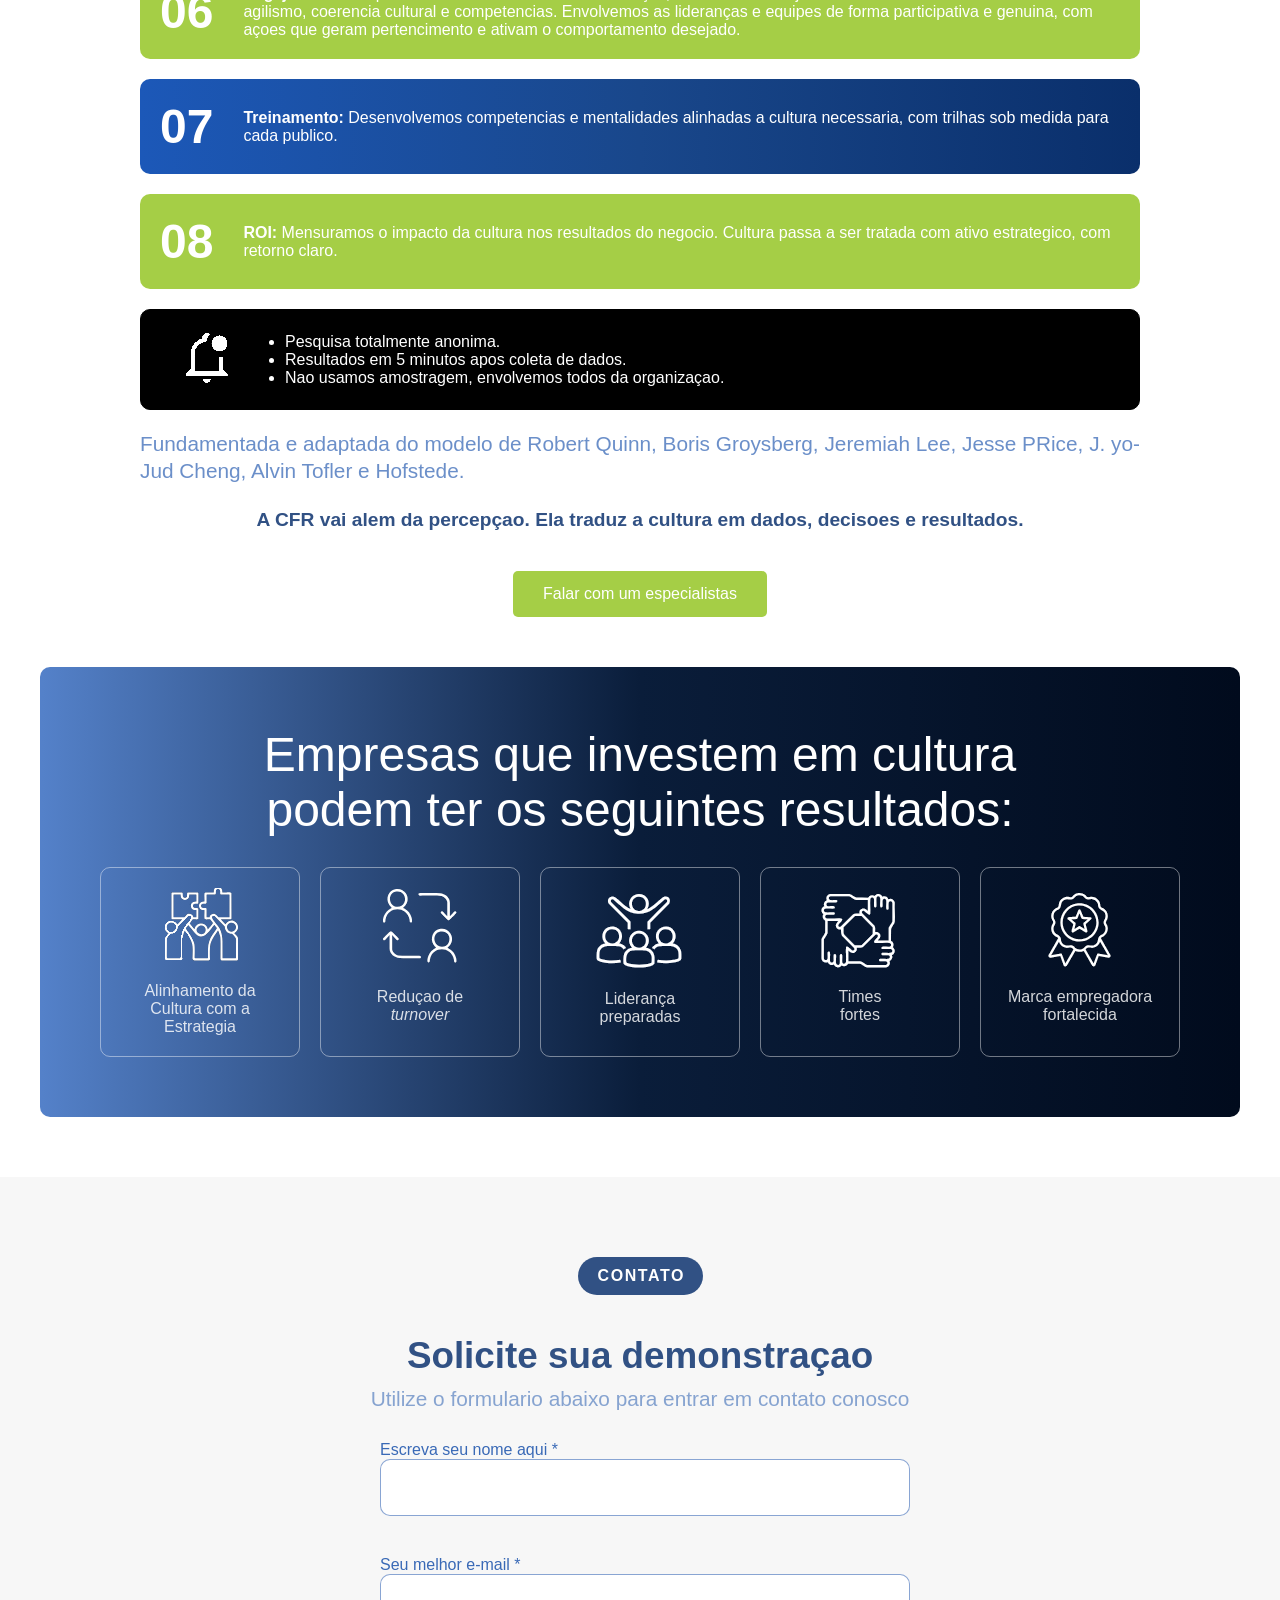
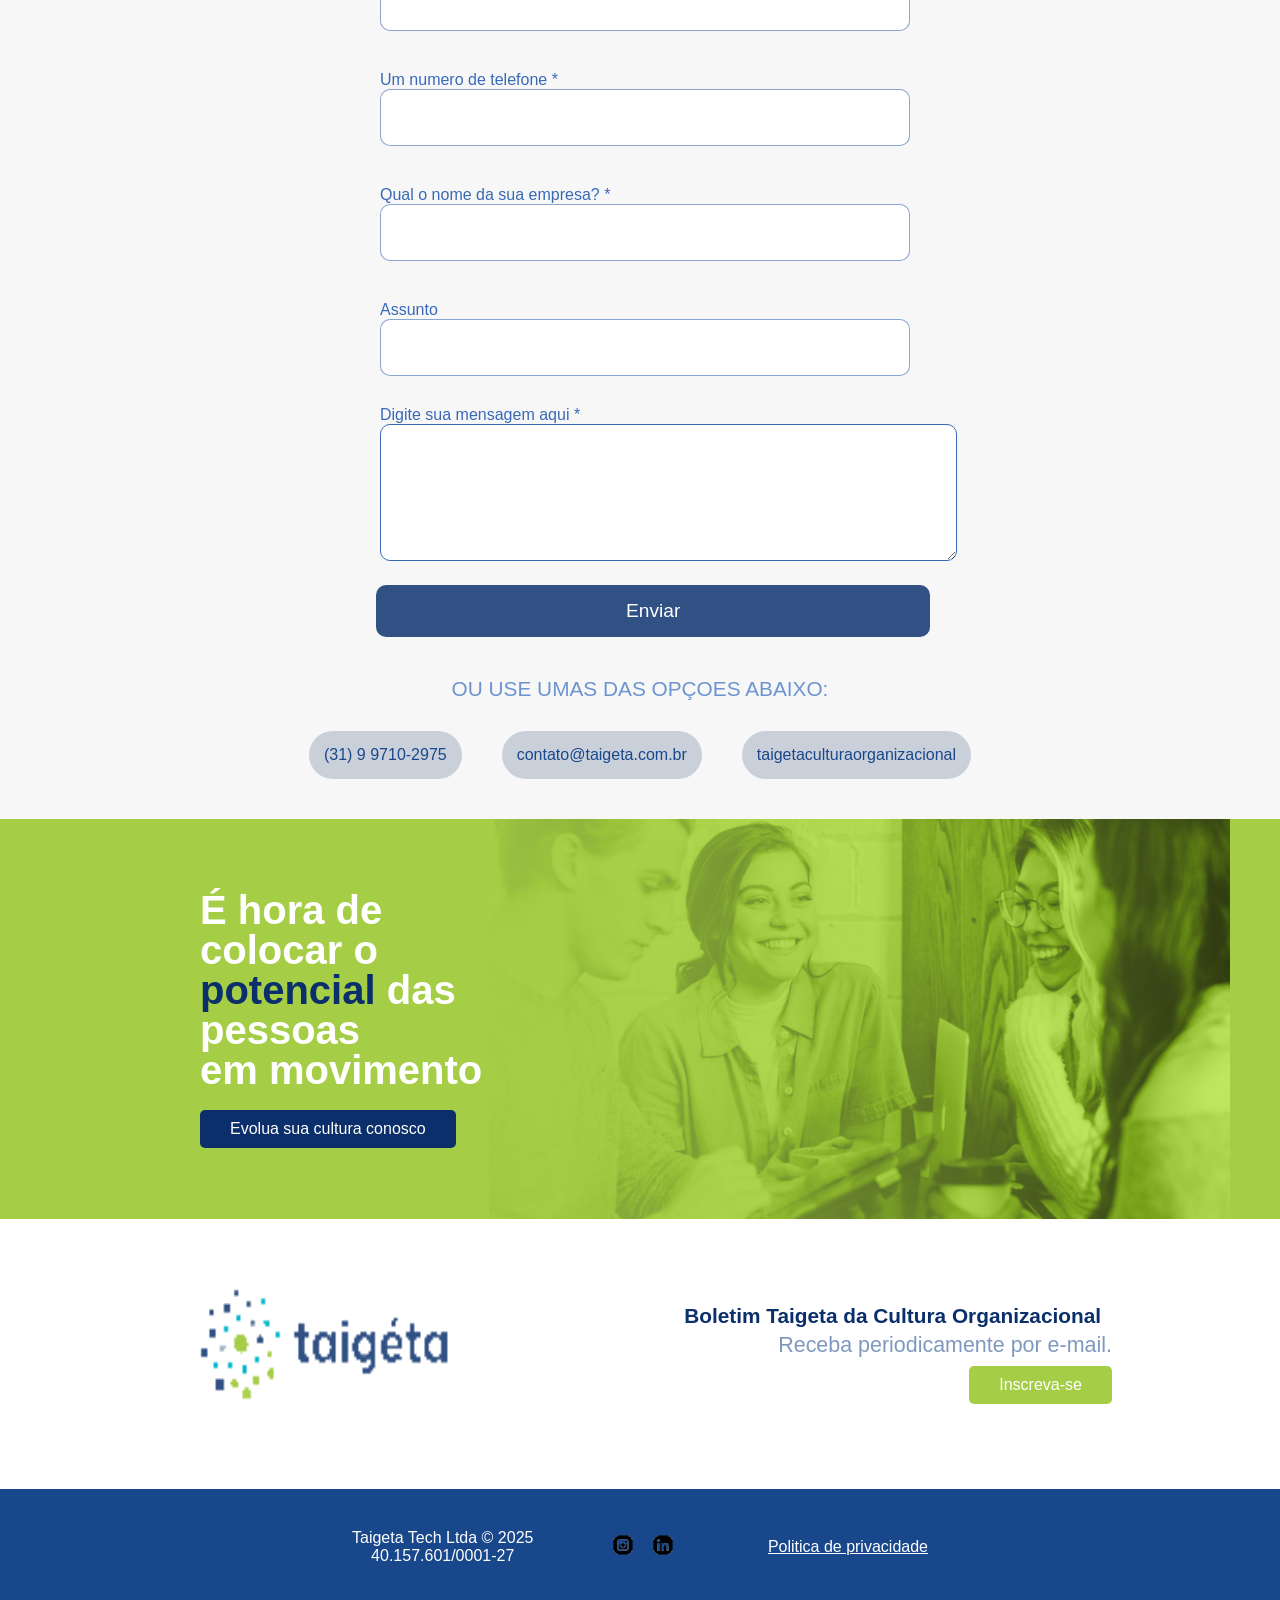
<file: links/solucoes.html>
<!DOCTYPE html>
<html lang="pt-br">
<head>
    <meta charset="UTF-8">
    <meta name="viewport" content="width=device-width, initial-scale=1.0">
    <link rel="stylesheet" href="../estilo/style.css">
    <title>taigeta-test</title>
</head>
<body>
    <header>
        <a href="inicio.html"><img src="../imagens/logo.png" alt="logo"></a>
        <div>
            <nav><a href="inicio.html">Inicio</a></nav>
            <nav><a href="nosso-jeito.html">Nosso Jeito</a></nav>
            <nav><a href="solucoes.html">Solucoes</a></nav>
            <nav><a href="conteudos.html">Conteudos</a></nav>
            <nav><a href="cases.html">Cases</a></nav>

            <button><a href="fale-com-gente.html" class="header-link">Fale com a gente</a></button>
        </div>
    </header>

    <main>
        <section id="metodologia">
            <div class="metodologia-text">
                <span class="name">CFR &copy;</span>
                <h1>Conheça a <br>Metodologia <span>CFR</span></h1>
                <p>Completa para entender, estruturar e evoluir a culktura organizacioinal com foco em execuçao da estrategia gerando resultados reais.</p>
                <button><a href="#">Comece pelo diagnostico.</a></button>
            </div>
            <img src="../imagens/grafico-metodologia.png" alt="grafico da metodologia">
        </section>

        <section id="culture-for-results">
            <div class="container">
                <h2>Metodologia <span class="container-h2">Culture For Results&copy;</span></h2>
                <p class="container-text">Desenvolvida para conectar, estrategia e resultado, a CRF transforma percepçoes em dados, dados em informaçoes, informaçoes em decisoes e decisoes consistentes. Ao longo de 8 etapas praticas e integradas, mapeamos o que impulsiona ou bloqueia o desempenho e construimos uma cultura alinhada aos objetivos do negocio.</p>
                <h3>As 8 etapas da Metodologia CFR&copy;, conheça:</h3>
                <div class="etapa-1">
                    <h4>01</h4>
                    <p><span>Diagnostico:</span> Levantamos dados comportamentais com agilidade e profundidade. <br>Revelemos padroes de pensamento, barreiras ocultas e alavancas de performance em cada area da orgainzaçao.</p>
                </div>
                <div class="etapa-2">
                    <h4>02</h4>
                    <p><span>Arquitetura Cultural:</span> Desenhamos a cultura ideal para sustentar a estrategia, com base em dados reais e nos desafios do negocio. Alinhamento claro entre visao, comportamentos e praticas do dia a dia.</p>
                </div>
                <div class="etapa-1">
                    <h4>03</h4>
                    <p><span>PDCO (Plano de Desenvolvimento e Cultura Organizacional):</span> Traduzimos as metas culturais o diagnostico em um plano tatico e estrategico, com açoes prioritarias, responsaveis e indicadores de avanço.</p>
                </div>
                <div class="etapa-2">
                    <h4>04</h4>
                    <p><span>Comunicaçao:</span> Criamos narrativas e rituais que fortalecem a cultura desejada e conectam as pessoas ao proposito e as mudanças propostas.</p>
                </div>
                <div class="etapa-1">
                    <h4>05</h4>
                    <p><span>Governaça:</span> Estruturamos a gestao da cultura com indicadores, cadencia e responsabilidades claras em um acompanhamento mensal por nossos especialistas que garantem movimento e direçao... Cultura deixa de ser discurso e vira processo.</p>
                </div>
                <div class="etapa-2">
                    <h4>06</h4>
                    <p><span>Engajamento:</span> Mapeamento o estilo cultural das lideranças, conectamos seu jeito de trabalhar com indicadores de agilismo, coerencia cultural e competencias. Envolvemos as lideranças e equipes de forma participativa e genuina, com açoes que geram pertencimento e ativam o comportamento desejado.</p>
                </div>
                <div class="etapa-1">
                    <h4>07</h4>
                    <p><span>Treinamento:</span> Desenvolvemos competencias e mentalidades alinhadas a cultura necessaria, com trilhas sob medida para cada publico.</p>
                </div>
                <div class="etapa-2">
                    <h4>08</h4>
                    <p><span>ROI:</span> Mensuramos o impacto da cultura nos resultados do negocio. Cultura passa a ser tratada com ativo estrategico, com retorno claro.</p>
                </div>
                <div class="etapa-3">
                    <img src="../imagens/notificacao.png" alt="simbolo de notificaçao">
                    <ul>
                        <li>Pesquisa totalmente anonima.</li>
                        <li>Resultados em 5 minutos apos coleta de dados.</li>
                        <li>Nao usamos amostragem, envolvemos todos da organizaçao.</li>
                    </ul>
                </div>
                <p class="container-text">Fundamentada e adaptada do modelo de Robert Quinn, Boris Groysberg, Jeremiah Lee, Jesse PRice, J. yo-Jud Cheng, Alvin Tofler e Hofstede.</p>
                <h3>A CFR vai alem da percepçao. Ela traduz a cultura em dados, decisoes e resultados.</h3>
                <button><a href="#">Falar com um especialistas</a></button>
            </div>
        </section>

        <section id="resultados">
            <h2>Empresas que investem em cultura <br>podem ter os seguintes resultados:</h2>
            <div class="resultados-container">
                <div class="resultados-card">
                    <img src="../imagens/img1.png" alt="">
                    <p>Alinhamento da Cultura com a Estrategia</p>
                </div>
                <div class="resultados-card">
                    <img src="../imagens/img-2.png" alt="">
                    <p>Reduçao de <br><em>turnover</em></p>
                </div>
                <div class="resultados-card">
                    <img src="../imagens/img3.png" alt="">
                    <p>Liderança <br>preparadas</p>
                </div>
                <div class="resultados-card">
                    <img src="../imagens/img4.png" alt="">
                    <p>Times <br>fortes</p>
                </div>
                <div class="resultados-card">
                    <img src="../imagens/img5.png" alt="">
                    <p>Marca empregadora <br>fortalecida</p>
                </div>
            </div>
        </section>

        <section id="contato">
            <p class="ctt">CONTATO</p>
            <h2>Solicite sua demonstraçao</h2>
            <p class="ctt-text">Utilize o formulario abaixo para entrar em contato conosco</p>
            <div class="formulario">
                <div class="input">
                    <label for="inome" class="label-text">Escreva seu nome aqui *</label>
                    <input type="text" id="inome" name="nome">
                </div>
                
                <div class="input">
                    <label for="iemail" class="label-text">Seu melhor e-mail *</label>
                    <input type="email" id="iemail" name="email">
                </div>
                
                <div class="input">
                    <label for="itel" class="label-text">Um numero de telefone *</label>
                    <input type="tel" name="tel" id="itel">
                </div>

                <div class="input">
                    <label for="iempresa" class="label-text">Qual o nome da sua empresa? *</label>
                    <input type="text" name="empresa" id="iempresa">
                </div>

                <div class="input" >
                    <label for="iassunto" class="label-text">Assunto</label>
                    <input type="text" name="assunto" id="iassunto">
                </div>

                <label for="itexto" class="textarea-text">Digite sua mensagem aqui *</label>
                <textarea rows="9" cols="70" name="textarea" id="itexto"></textarea>

                <div><input type="submit" value="Enviar" class="btt"></div>
            </div>
            <p class="input-text">OU USE UMAS DAS OPÇOES ABAIXO:</p>
            <div class="container-ctt">
                <a href="#" class="contato">(31) 9 9710-2975</a>
                <a href="#" class="contato">contato@taigeta.com.br</a>
                <a href="#" class="contato">taigetaculturaorganizacional</a>
            </div>
        </section>

        <section id="potencial">
            <div class="potencial-text">
                <p>É hora de colocar o <br> <span>potencial</span> das pessoas <br> em movimento</p>
                <button><a href="#">Evolua sua cultura conosco</a></button>
            </div>
            <img src="../imagens/fundo-verde.png" alt="">
        </section>

        <section id="boletim">
            <img src="../imagens/logo.png" alt="logo da empresa">
            <div class="boletim-container">
                <p><span class="boletim-span">Boletim Taigeta da Cultura Organizacional</span></p>
                <p class="boletim-text">Receba periodicamente por e-mail.</p>
                <button><a href="#">Inscreva-se</a></button>
            </div>
        </section>
    </main>

    <footer>
        <div class="footer-text">
            <p>Taigeta Tech Ltda &copy; 2025 <br>40.157.601/0001-27</p>
        </div>
        <div class="footer-social">
            <a href="#"><img src="../imagens/icone-instagram.png" alt="logo instagram"></a>
            <a href="#"><img src="../imagens/icone-linkedin.png" alt="logo linkedin"></a>
        </div>
        <a href="#">Politica de privacidade</a>
    </footer>

</body>
</html>
</file>
<file: estilo/style.css>
@charset "UTF-8";

*{
    margin: 0;
    padding: 0;
    box-sizing: border-box;
}

body {
    font-family: Arial, Helvetica, sans-serif;
    background-color: rgb(255, 255, 255);
}

/* Cabeçalho */
header {
    border: 1px solid black;
    display: flex;
    gap: 550px;
    padding: 20px;
    justify-content: space-evenly;
}

header div {
    display: flex;
    align-items: center;
    gap: 30px;
}

header a {
    text-decoration: none;
    color: darkblue;
}

header a:hover {
    text-decoration: underline;
}

header button {
    padding: 18px 30px 18px 30px;
    border-radius: 5px;
    border: none;
    background-color: #A5CE46;
    color: white;
    cursor: pointer;
}

.header-link {
    color: white;
    font-size: 1.2em;
    font-weight: 700;
}

header button:hover {
    background-color: #315184;
    transition: .5s;
}

/* conteudo central */

/* conheça a metodologia */ 
#metodologia {
    display: flex;
    gap: 50px;
    padding: 120px 0px 120px 0px;
    width: auto;
    background-image: linear-gradient(to right, #1c58b8, #1F3454, #152339);
    width: 100%;
}

.metodologia-text {
    width: 480px;
    margin-left: 300px;
}

.name {
    background-color: #b7e44d;
    padding: 10px 20px;
    border-radius: 50px;
    color: white;
    font-weight: bold;
}

.metodologia-text h1 {
    margin-top: 20px;
    color: white;
    font-weight: bolder;
    font-size: 3em;
    line-height: 1em;
}

.metodologia-text h1 span {
    color: #A5CE46;
    font-weight: bolder;
    font-size: .8em;
}

.metodologia-text p {
    margin-top: 15px;
    margin-bottom: 15px;
    color: white;
}

.metodologia-text button {
    padding: 10px 30px 10px 30px;
    background-color: #b7e44d;
    border: none;
    border-radius: 5px;
}

.metodologia-text button:hover {
    background-color: #87AF2B;
    transition: 0.5s;
}

.metodologia-text button a {
    text-decoration: none;
    color: white;
    font-size: 1.2em;
    font-weight: 700;
}

/* culture for results */
#culture-for-results {
    border-radius: 20px 0px 20px 0px;
}

.container {
    width: 1000px;
    margin: auto;
    padding-bottom: 50px;
}

.container h2 {
    text-align: center;
    margin-top: 40px;
    color: #315184;
    font-size: 2em;
    font-weight: 800;
}

.container-h2 {
    color: #A5CE46;
    font-weight: 900;
}

.container-text {
    margin-top: 20px;
    margin-bottom: 25px;
    text-align: justify;
    font-size: 1.3em;
    line-height: 1.3em;
    color: #3969b6be;
    font-weight: lighter;
}

.container h3 {
    color: #315184;
    text-align: center;
    font-size: 1.2em;
    margin-bottom: 40px;
}

.etapa-1 {
    display: flex;
    gap: 30px;
    align-items: center;
    padding: 20px;
    color: white;
    background-image: linear-gradient(to right, #1c58b8, #19478b, #0a2f6b);
    border-radius: 10px;
}

.etapa-1 h4 {
    font-size: 3em;
    font-weight: 900;
}

.etapa-1 span {
    font-weight: 900;
    font-size: 1em;
}

.etapa-2 {
    display: flex;
    gap: 30px;
    align-items: center;
    padding: 20px;
    color: white;
    background-image: linear-gradient(to right, #A5CE46, #A5CE46, #A5CE46);
    border-radius: 10px;
    margin: 20px 0px 20px 0px;
}

.etapa-2 h4 {
    font-size: 3em;
    font-weight: 900;
}

.etapa-2 span {
    font-weight: 900;
    font-size: 1em;
}

.etapa-3 {
    display: flex;
    gap: 50px;
    align-items: center;
    border: 1px solid black;
    padding: 20px;
    color: white;
    background-color: black;
    border-radius: 10px;
}

.etapa-3 img {
    margin-left: 20px;
}

.container button {
    display: block;
    margin: auto;
    padding: 14px 30px 14px 30px;
    background-color: #A5CE46;
    border: none;
    border-radius: 5px;
}

.container button:hover {
    background-color: #87AF2B;
    transition: 0.5s;
}

.container button a {
    text-decoration: none;
    color: white;
    font-size: 1.2em;
}

/* resultados */
#resultados {
    padding: 60px;
    background-image: linear-gradient(to right, #1c58b8c0, #0a1d3a, #010b1d);
    width: 1200px;
    margin: auto;
    border-radius: 10px;
}

#resultados h2 {
    text-align: center;
    color:white;
    font-size: 3em;
    font-weight: 500;
}

.resultados-container {
    display: flex;
    gap: 20px;
    margin-top: 30px;
}

.resultados-card {
    border: 1px solid black;
    padding: 20px;
    width: 300px;
    border-radius: 10px;
    border: 1px solid rgba(255, 255, 255, 0.432);
}

.resultados-card img {
    display: block;
    margin: auto;
    padding-bottom: 20px;
}

.resultados-card p {
    text-align: center;
    color: rgba(255, 255, 255, 0.829);
    font-size: 1em;
    font-weight: 100;
}

/* contato */
#contato {
    background-color: rgba(211, 211, 211, 0.178);
    padding: 40px;
    margin-top: 60px;
}
.ctt {
    text-align: center;
    background-color: #315184;
    width: 125px;
    margin: 40px auto 40px auto;
    padding: 10px 20px 10px 20px;
    border-radius: 150px;
    color: white;
    font-weight: 700;
    letter-spacing: .1em;
}

#contato h2 {
    text-align: center;
    margin-top: 23px;
    color: #315184;
    font-size: 2.3em;
    font-weight: 800;
}

.ctt-text {
    text-align: center;
    margin-top: 10px;
    color: #3969b698;
    font-size: 1.3em;
    font-weight: lighter;
}

.formulario {
    width: 540px;
    margin: auto;
    padding-top: 20px;
    text-align: center;
}

.input {
    width: 550px;
    padding: 10px;
    margin: 0px 0px 20px 0px;
}

.input input {
    width: 100%;
    padding: 20px;
    border-radius: 10px;
    border: 1px solid #3969b698;
}

.label-text {
    display: block;
    text-align: start;
    color: #3969b6;
}

textarea {
    margin-left: 10px;
    border: 1px solid #3969b6;
    border-radius: 10px;
}

.textarea-text {
    display: block;
    text-align: start;
    margin-left: 10px;
    color: #3969b6;
}

.btt {
    padding: 15px 250px 15px 250px;
    margin-left: 6px;
    margin-top: 20px;
    border-radius: 10px;
    border: none;
    background-color: #315184;
    color: white;
    font-size: 1.2em;
}

.input-text {
    text-align: center;
    margin-top: 40px;
    font-size: 1.3em;
    font-weight: lighter;
    color: #1c58b89f;
    margin-bottom: 30px;
}

.container-ctt {
    display: flex;
    align-items: center;
    justify-content: center;
    gap: 40px;
}

.container-ctt a {
    text-decoration: none;
    color: #19478b;
}

.contato {
    background-color: #CAD0DA;
    padding: 15px;
    border-radius: 25px;
}

/* potencial */
#potencial {
    display: flex;
    justify-content: space-around;
    align-items:center ;
    padding: 50px;
    background-color: #A5CE46;
    height: 400px;
    width: 100%;
}

#potencial img {
    display: flex;
    width: 800px;
    height: 400px;
}

.potencial-text {
    padding: 100px 0px 100px 150px;
}

.potencial-text p {
    font-size: 2.5em;
    color: white;
    font-weight: 700;
    line-height: 1em;
}

.potencial-text span {
    color: #0a2f6b;
    font-weight: 900;
}

.potencial-text button {
    margin-top: 20px;
    padding: 10px 30px 10px 30px;
    background-color: #0a2f6b;
    border: none;
    border-radius: 5px;
}

.potencial-text a {
    color: white;
    text-decoration: none;
    font-size: 1.2em;
}

/* boletim */
#boletim {
    display: flex;
    justify-content: space-around;
    align-items: center;
    padding: 60px;
}

#boletim img {
    width: 300px;
    height: 150px;
}

.boletim-span {
    font-size: 1.3em;
    color: #0a2f6b;
    font-weight: 700;
}

.boletim-text {
    text-align: end;
    font-size: 1.34em;
    margin-top: 5px;
    color: #19478b8e;
}

.boletim-container button {
    margin-left: 285px;
    margin-top: 8px;
    padding: 10px 30px 10px 30px;
    background-color: #A5CE46;
    border: none;
    border-radius: 5px;
}

.boletim-container a {
    text-decoration: none;
    color: white;
    font-size: 1.2em;
}

/* footer */

footer {
    display: flex;
    justify-content: center;
    gap: 80px;
    align-items: center;
    padding: 40px;
    background-color: #19478b;
}

footer p {
    text-align: center;
    color: white;
}

footer img {
    margin-right: 15px;
}

footer a {
    color: white;
}
</file>
<file: estilo/case.css>
@charset "UTF-8";

.cases-top {
    display: flex;
    justify-content: center;
    align-items: center;
    border: 1px solid black;
    height: 40vh;
    border-radius: 0px 0px 20px 20px;
    background-color: #304F81;
}

.cases-titulo {
   background-color: #A5CE46;
   padding: 10px 20px 10px 20px;
   width: 100px;
   border-radius: 40px;
   margin: auto;
   color: white;
   font-weight: 800;
}

.cases-top h1 {
    text-align: center;
    margin-top: 20px;
    color: white;
}

/* padrao dos blocos da cases */
.imagem-fundo img {
    display: block;
    border-radius: 20px;
    margin: 20px auto 30px auto;
}

.txt {
    text-align: center;
    font-size: 1.3em;
    font-weight: lighter;
}

.card-container {
    display: flex;
    justify-content: center;
    gap: 40px;
}

.card-mart img, .card-santa img, .card-taua img, .card-040 img, .card-otica img, .card-mittal img {
    display: block;
    margin: 0px auto 15px auto;
}

.card-mart h3, .card-santa h3, .card-taua h3, .card-040 h3, .card-otica h3, .card-mittal h3 {
    text-align: center;
    color: white;
    margin-bottom: 10px;
    font-size: 25px;
}

.card-container p {
    color: white;
    text-align: center;
}

/* Mart Minas */

#mart-minas h2 {
    text-align: center;
    margin-top: 30px;
    font-size: 2.5em;
    color: #62C893;
}


.card-mart {
    border: 1px solid black;
    width: 300px;
    height: 300px;
    margin-top: 30px;
    margin-bottom: 40px;
    border-radius: 20px;
    background-color: #05A551;
    padding: 20px;
}

/* Santa-Casa */

#santa-casa h2 {
    text-align: center;
    margin-top: 30px;
    font-size: 2.5em;
    color: #00365F;
}

.card-santa {
    width: 300px;
    height: 300px;
    margin-top: 30px;
    margin-bottom: 40px;
    border-radius: 20px;
    background-color: #00365F;
    padding: 20px;
}

/* Grupo Taua */

#grupo-taua h2 {
    text-align: center;
    margin-top: 30px;
    font-size: 2.5em;
    color: #015A3B;
}

.card-taua {
    width: 300px;
    height: 300px;
    margin-top: 30px;
    margin-bottom: 40px;
    border-radius: 20px;
    background-color: #015A3B;
    padding: 20px;
}

/* 040 - Cervejaria */

#cervejaria h2 {
    text-align: center;
    margin-top: 30px;
    font-size: 2.5em;
}

.card-040 {
    width: 300px;
    height: 300px;
    margin-top: 30px;
    margin-bottom: 40px;
    border-radius: 20px;
    background-color: black;
    padding: 20px;
}

/* otica popular */

#otica h2 {
    text-align: center;
    margin-top: 30px;
    font-size: 2.5em;
    color: #0070AD;
}

.card-otica {
    width: 300px;
    height: 300px;
    margin-top: 30px;
    margin-bottom: 40px;
    border-radius: 20px;
    background-color: #0070AD;
    padding: 20px;
}

/* Arcelor Mittal */

#mittal h2 {
    text-align: center;
    margin-top: 30px;
    font-size: 2.5em;
    color: #BC2501;
}

.card-mittal {
    width: 300px;
    height: 300px;
    margin-top: 30px;
    margin-bottom: 30px;
    border-radius: 20px;
    background-color: #BC2501;
    padding: 20px;
}
</file>
<file: estilo/conteudo.css>
@charset "UTF-8";

.ctt {
    width: 140px;
}

h1 {
    text-align: center;
    font-size: 3em;
    color: #315184;
    margin-bottom: 20px;
}

.material-txt {
    text-align: center;
    font-size: 1.5em;
    color: #315184;
    font-weight: bold;
}

.container-material {
    display: flex;
    justify-content: center;
    align-items: center;
    gap: 40px;
    padding: 10px;
    margin-bottom: 130px;
}

.child-material {
    padding: 10px;
    width: 300px;
    height: 400px;
}

.child-material img {
    width: 100%;
}

.child-material h2 {
    text-align: center;
    font-size: 1.3em;
    color: #315184;
    margin-top: 5px;
    margin-bottom: 20px;
}

.child-material p {
    text-align: center;
    color: #315184;
    margin-bottom: 20px;
}

.child-material button {
    width: 280px;
    padding: 10px;
    font-size: 1em;
    background-color: #A5CE46;
    border: none;
    cursor: pointer;
}

.child-material a {
    text-decoration: none;
    color: white;
    font-weight: 500;
}
</file>
<file: estilo/formulario.css>
@charset "UTF-8";

h1 {
    text-align: center;
    color: #315184;
    font-size: 3em;
    margin-bottom: 20px;
}

#container-forms {
    display: flex;
    justify-content: center;
    align-items: center;
    margin-top: 40px;
}

.container-ctt {
    margin-bottom: 40px;
}
</file>
